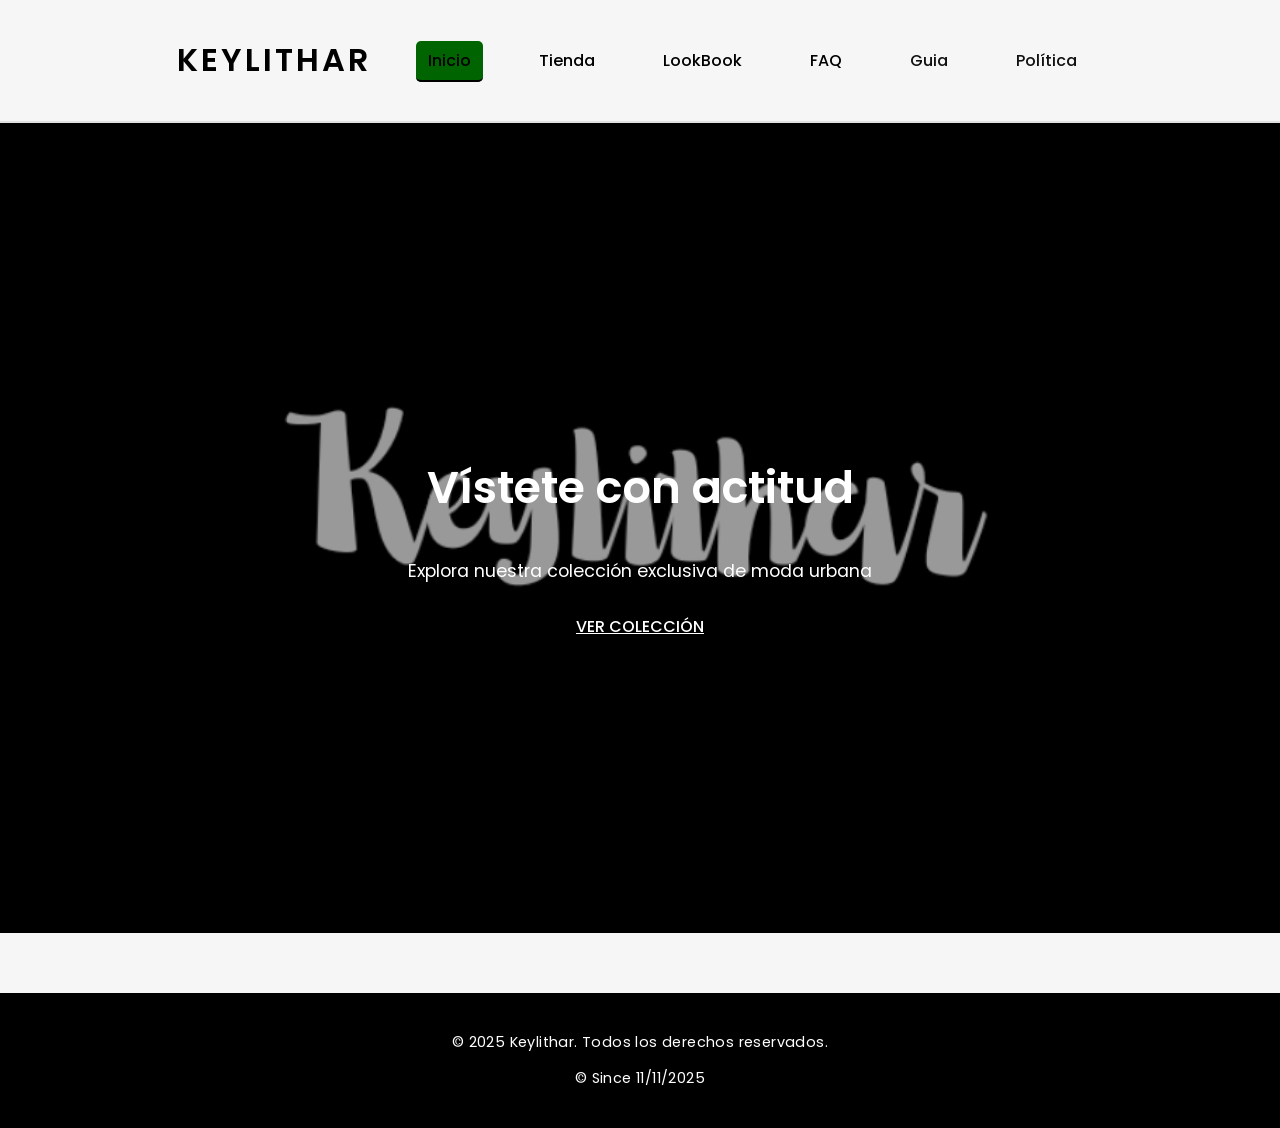
<file: index.html>
<!DOCTYPE html>
<html lang="es">
<head>
  <meta charset="UTF-8">
  <meta name="viewport" content="width=device-width, initial-scale=1.0">
  <title>Keylithar | Moda Urbana</title>
  <link rel="stylesheet" href="style.css">
</head>
<body>
  <header>
    <h1>KEYLITHAR</h1>
    <nav>
        <a href="index.html" class="active" style="color: black;">Inicio</a>
       <a href="tienda.html" style="color: black;">Tienda</a>
       <a href="lookbook.html" style="color: black;">LookBook</a>
       <a href="faq.html" style="color: black;">FAQ</a>
       <a href="guia.html">Guia</a>
    <a href="politica.html" >Política</a>
    </nav>
  </header>

  <section class="hero">
    <div class="hero-content">
      <h2>Vístete con actitud</h2>
      <p>Explora nuestra colección exclusiva de moda urbana</p>
      <a href="tienda.html" class="btn">Ver colección</a>
    </div>
  </section>

  <footer> 
                        <p>© 2025 Keylithar. Todos los derechos reservados.</p>
                         <p>© Since 11/11/2025
                         </p>
                     </footer>

  <script src="main.js"></script>
</body>
</html>
</file>
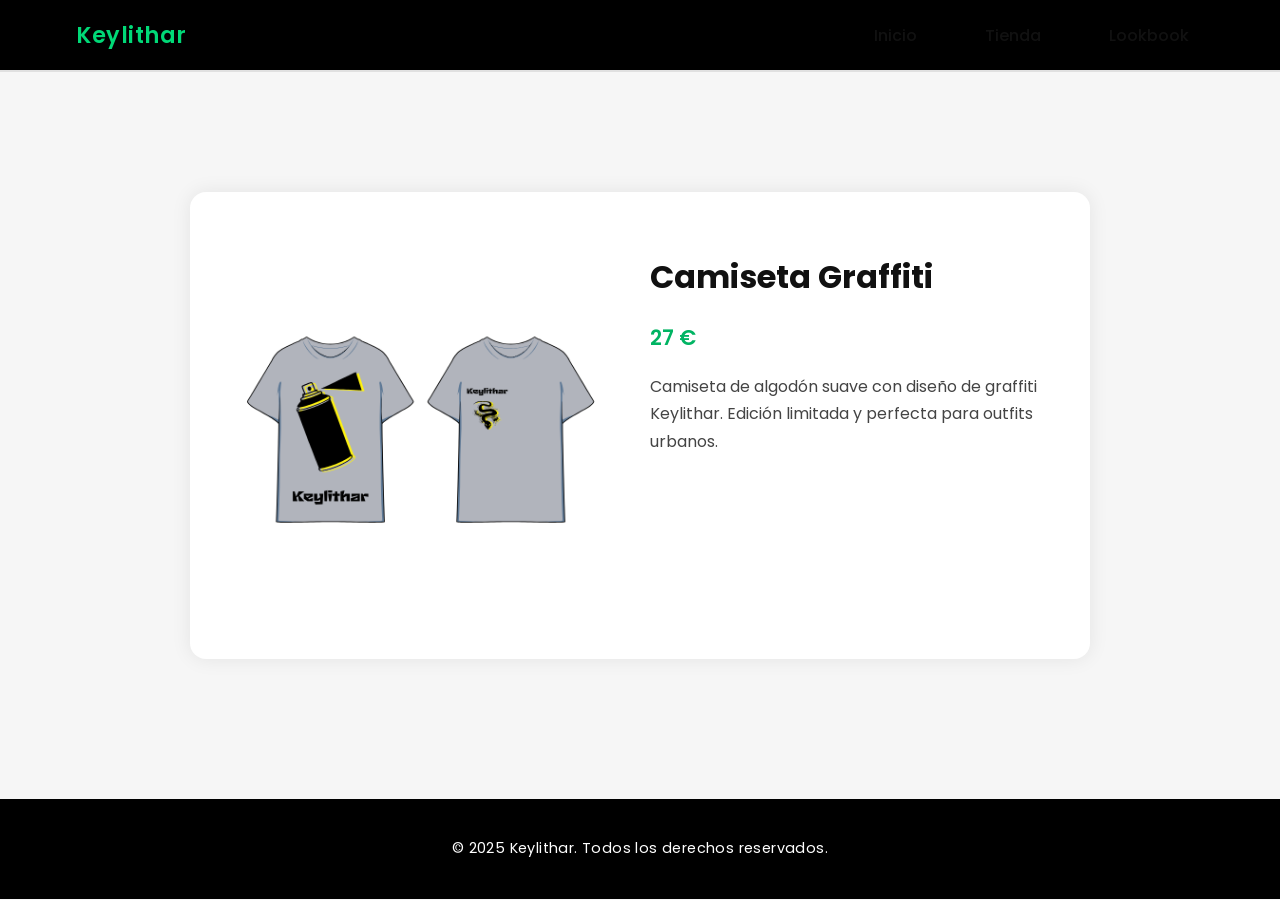
<file: camiseta-graffiti.html>
<!DOCTYPE html>
<html lang="es">
<head>
  <meta charset="UTF-8">
  <meta name="viewport" content="width=device-width, initial-scale=1.0">
  <title>Camiseta Graffiti | Keylithar</title>
  <link rel="stylesheet" href="style.css">
</head>
<body>

  <header class="navbar">
    <div class="logo"><a href="index.html">Keylithar</a></div>
    <nav>
      <a href="index.html">Inicio</a>
      <a href="tienda.html">Tienda</a>
      <a href="lookbook.html">Lookbook</a>
    </nav>
  </header>

  <main class="product-page">
    <div class="product-container">
      <div class="product-image">
        <img src="camiseta2.jpg" alt="Camiseta Graffiti">
      </div>

      <div class="product-info">
        <h1 class="product-title">Camiseta Graffiti</h1>
        <p class="product-price">27 €</p>
        <p class="product-description">
          Camiseta de algodón suave con diseño de graffiti Keylithar.  
          Edición limitada y perfecta para outfits urbanos.
        </p>
      </div>
    </div>
  </main>

  <footer>
    <p>© 2025 Keylithar. Todos los derechos reservados.</p>
  </footer>

</body>
</html>
</file>
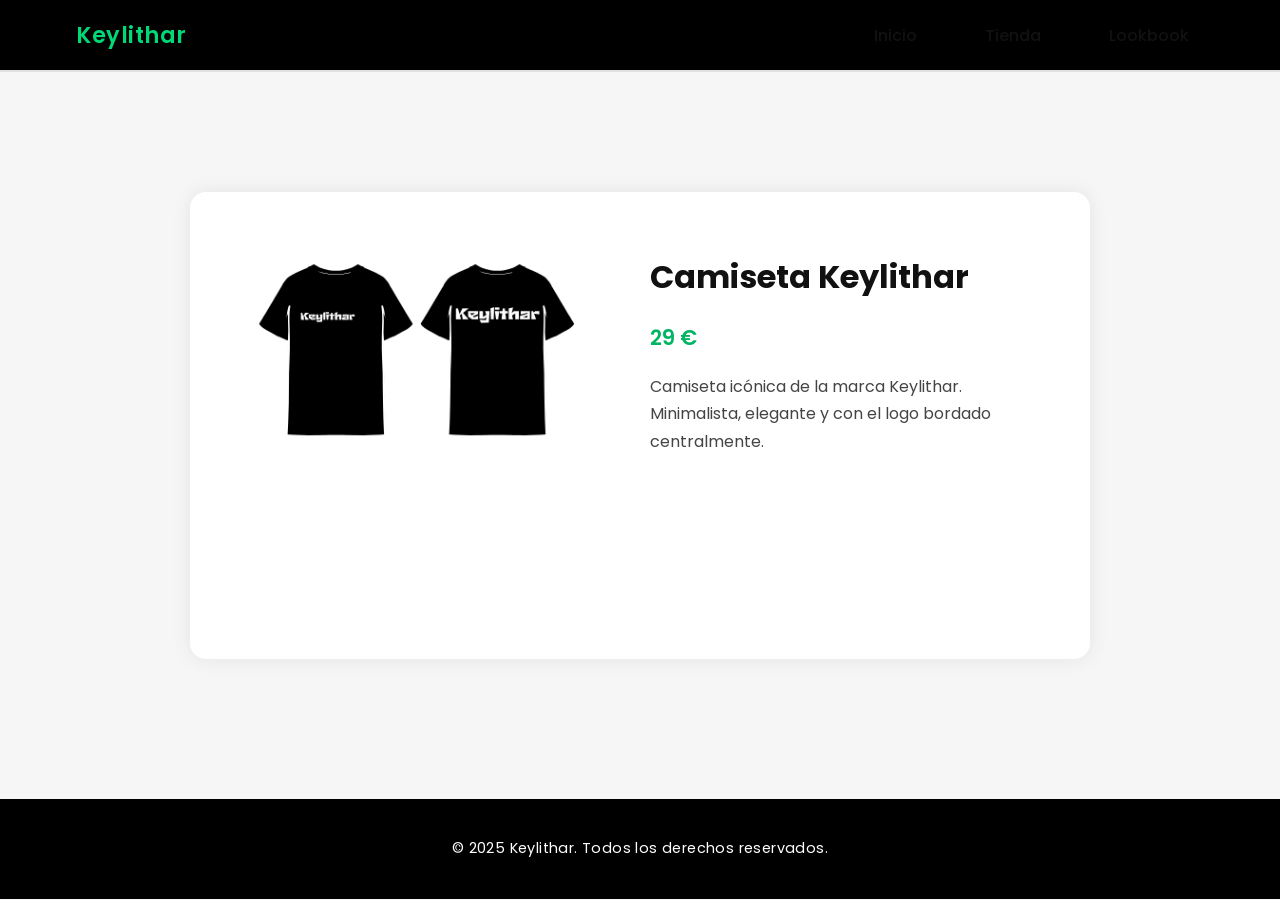
<file: camiseta-keylithar.html>
<!DOCTYPE html>
<html lang="es">
<head>
  <meta charset="UTF-8">
  <meta name="viewport" content="width=device-width, initial-scale=1.0">
  <title>Camiseta Keylithar | Keylithar</title>
  <link rel="stylesheet" href="style.css">
</head>
<body>

  <header class="navbar">
    <div class="logo"><a href="index.html">Keylithar</a></div>
    <nav>
      <a href="index.html">Inicio</a>
      <a href="tienda.html">Tienda</a>
      <a href="lookbook.html">Lookbook</a>
    </nav>
  </header>

  <main class="product-page">
    <div class="product-container">
      <div class="product-image">
        <img src="camiseta1.jpg" alt="Camiseta Keylithar">
      </div>

      <div class="product-info">
        <h1 class="product-title">Camiseta Keylithar</h1>
        <p class="product-price">29 €</p>
        <p class="product-description">
          Camiseta icónica de la marca Keylithar.  
          Minimalista, elegante y con el logo bordado centralmente.
        </p>
      </div>
    </div>
  </main>

  <footer>
    <p>© 2025 Keylithar. Todos los derechos reservados.</p>
  </footer>

</body>
</html>
</file>
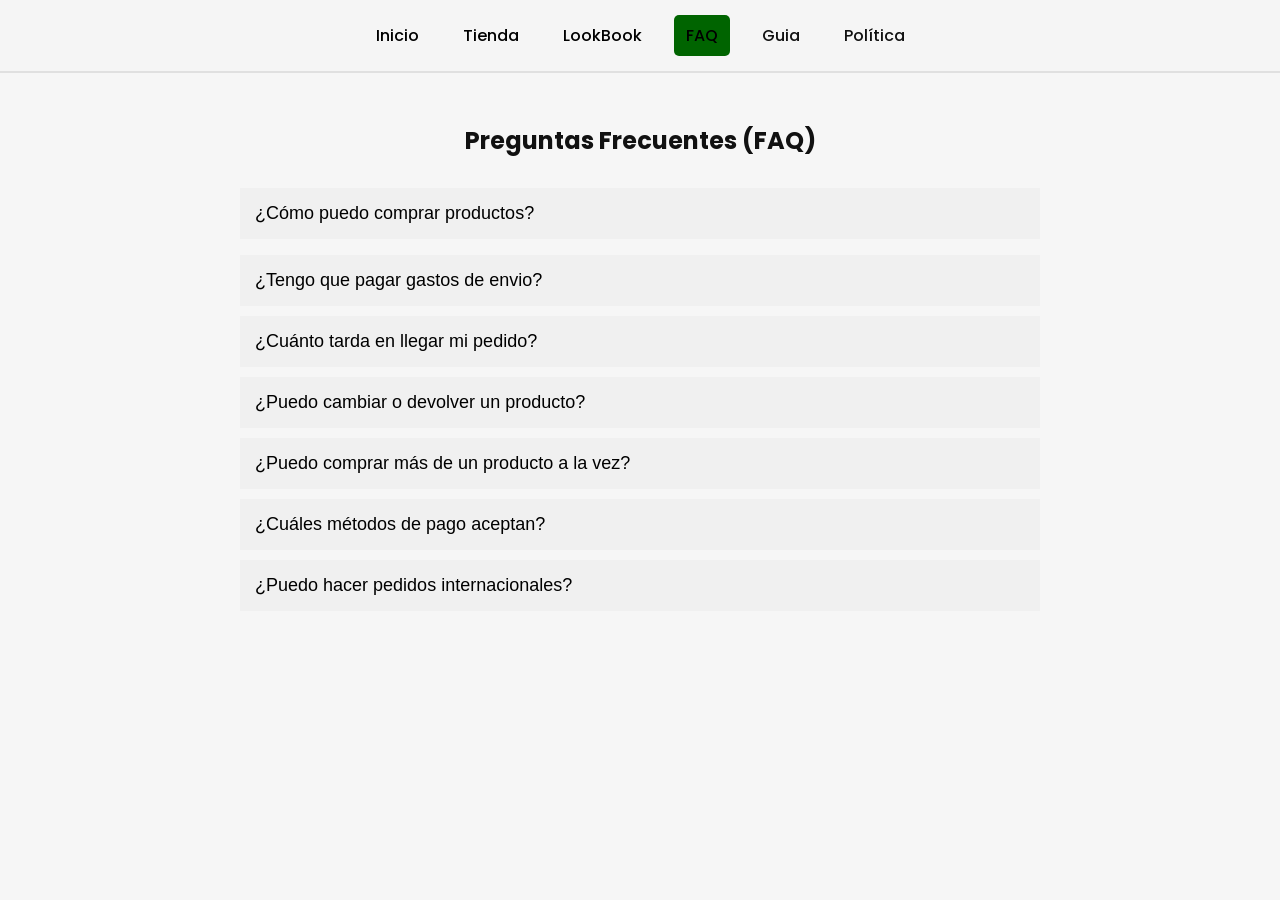
<file: faq.html>
<!DOCTYPE html>
<html lang="es">
<head>
  <meta charset="UTF-8">
  <meta name="viewport" content="width=device-width, initial-scale=1.0">
  <title>FAQ - Tienda</title>
  <link rel="stylesheet" href="style.css">
</head>
<body>
  <header>
   <a href="index.html" style="color: black;">Inicio</a>
    <a href="tienda.html"  style="color: black;">Tienda</a>
    <a href="lookbook.html" style="color: black;">LookBook</a>
    <a href="faq.html" class="active" style="color: black;">FAQ</a>
    <a href="guia.html">Guia</a>
    <a href="politica.html" >Política</a>
  </header>

  <main>
    <section id="faq">
      <h2>Preguntas Frecuentes (FAQ)</h2>

      <div class="faq-item">
        <button class="faq-question">¿Cómo puedo comprar productos?</button>
        <div class="faq-answer">
          <p>Por el momento, las compras se realizan enviando un correo a <a href="mailto:contacto.keylithar@gmail.com">contacto.keylithar@gmail.com</a>. Indica el producto que deseas y tus datos de contacto. Te responderemos con los detalles para completar tu compra.</p>
          <p>SI O SI por donde sea que se haga la transferencia el asunto debe ser: “Gracias”

“Transfer”

“Pago”

“Regalo”</p>
        </div>
        <p></p>
         <div class="faq-item">
        <button class="faq-question">¿Tengo que pagar gastos de envio?</button>
        <div class="faq-answer">
          <p>Por el momento Si. El cliente debera pagar gastos de envio con un maximo de 12 € depende de la empresa seleccionada y el tamaño del paquete
          </p>
        </div>
      </div>

      <div class="faq-item">
        <button class="faq-question">¿Cuánto tarda en llegar mi pedido?</button>
        <div class="faq-answer">
          <p>El tiempo de entrega depende del producto y del método de envío que acordemos. Normalmente recibirás tu pedido en unos días hábiles.</p>
        </div>
      </div>

      <div class="faq-item">
        <button class="faq-question">¿Puedo cambiar o devolver un producto?</button>
        <div class="faq-answer">
          <p>Sí, siempre que el producto esté en buen estado y dentro del plazo que acordemos. Envíanos un correo y te indicaremos cómo hacerlo.</p>
        </div>
      </div>

      <div class="faq-item">
        <button class="faq-question">¿Puedo comprar más de un producto a la vez?</button>
        <div class="faq-answer">
          <p>¡Claro! Solo indícanos todos los productos que quieres en tu correo y te enviaremos un resumen con el total a pagar y las instrucciones.</p>
        </div>
      </div>

      <div class="faq-item">
        <button class="faq-question">¿Cuáles métodos de pago aceptan?</button>
        <div class="faq-answer">
          <p>Por correo acordaremos el método de pago. Normalmente aceptamos transferencia bancaria, PayPal y Bizum.</p>
        </div>
      </div>

      <div class="faq-item">
        <button class="faq-question">¿Puedo hacer pedidos internacionales?</button>
        <div class="faq-answer">
          <p>Por el momento, solo enviamos dentro de España. Próximamente estudiaremos envíos internacionales.</p>
        </div>
      </div>
    </section>
  </main>

  <script src="main.js"></script>
</body>
</html>
</file>
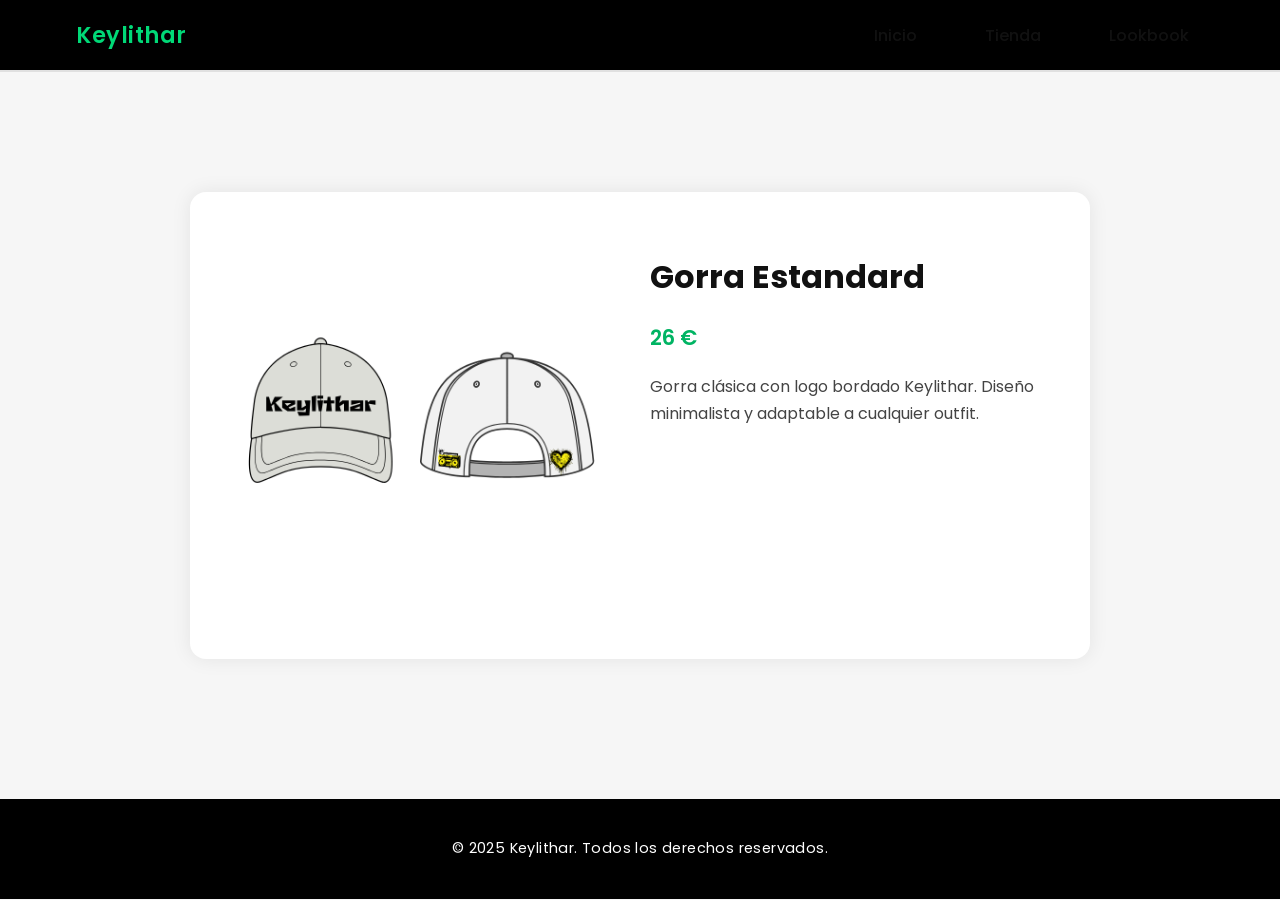
<file: gorra-estandard.html>
<!DOCTYPE html>
<html lang="es">
<head>
  <meta charset="UTF-8">
  <meta name="viewport" content="width=device-width, initial-scale=1.0">
  <title>Gorra Estandard | Keylithar</title>
  <link rel="stylesheet" href="style.css">
</head>
<body>

  <header class="navbar">
    <div class="logo"><a href="index.html">Keylithar</a></div>
    <nav>
      <a href="index.html">Inicio</a>
      <a href="tienda.html">Tienda</a>
      <a href="lookbook.html">Lookbook</a>
    </nav>
  </header>

  <main class="product-page">
    <div class="product-container">
      <div class="product-image">
         <img src="gorra1.jpg" alt="Gorra Estandard">
      </div>

      <div class="product-info">
        <h1 class="product-title">Gorra Estandard</h1>
        <p class="product-price">26 €</p>
        <p class="product-description">
          Gorra clásica con logo bordado Keylithar.  
          Diseño minimalista y adaptable a cualquier outfit.
        </p>
      </div>
    </div>
  </main>

  <footer>
    <p>© 2025 Keylithar. Todos los derechos reservados.</p>
  </footer>

</body>
</html>
</file>
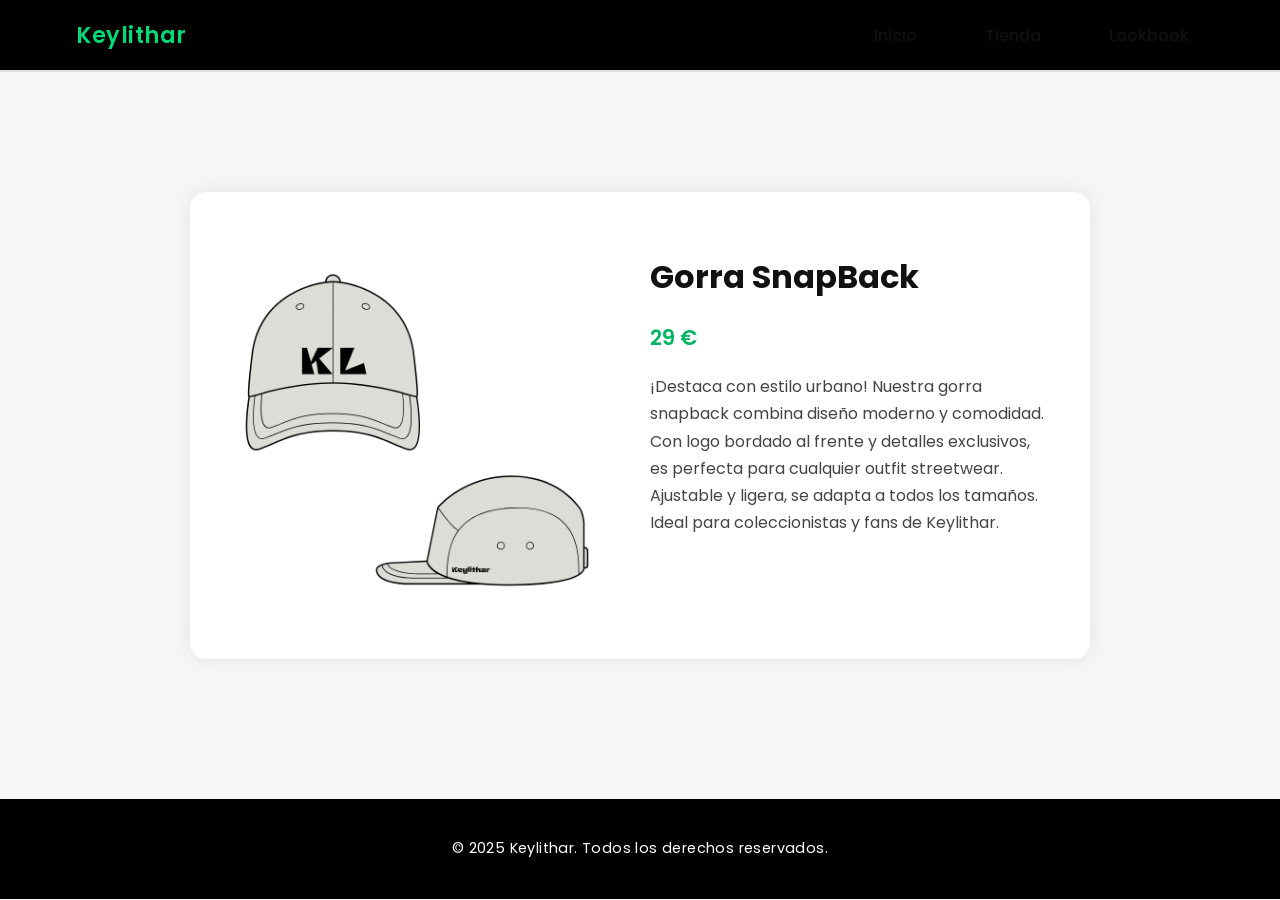
<file: gorra-snapback.html>
<!DOCTYPE html>
<html lang="es">
<head>
  <meta charset="UTF-8">
  <meta name="viewport" content="width=device-width, initial-scale=1.0">
  <title>Gorra Estandard | Keylithar</title>
  <link rel="stylesheet" href="style.css">
</head>
<body>

  <header class="navbar">
    <div class="logo"><a href="index.html">Keylithar</a></div>
    <nav>
      <a href="index.html">Inicio</a>
      <a href="tienda.html">Tienda</a>
      <a href="lookbook.html">Lookbook</a>
    </nav>
  </header>

  <main class="product-page">
    <div class="product-container">
      <div class="product-image">
         <img src="Gorra SnapBack.png" alt="Gorra SnapBack">
      </div>

      <div class="product-info">
        <h1 class="product-title">Gorra SnapBack</h1>
        <p class="product-price">29 €</p>
        <p class="product-description">
          ¡Destaca con estilo urbano! Nuestra gorra snapback combina diseño moderno y comodidad. Con logo bordado al frente y detalles exclusivos, es perfecta para cualquier outfit streetwear. Ajustable y ligera, se adapta a todos los tamaños. Ideal para coleccionistas y fans de Keylithar.
        </p>
      </div>
    </div>
  </main>

  <footer>
    <p>© 2025 Keylithar. Todos los derechos reservados.</p>
  </footer>

</body>
</html>
</file>
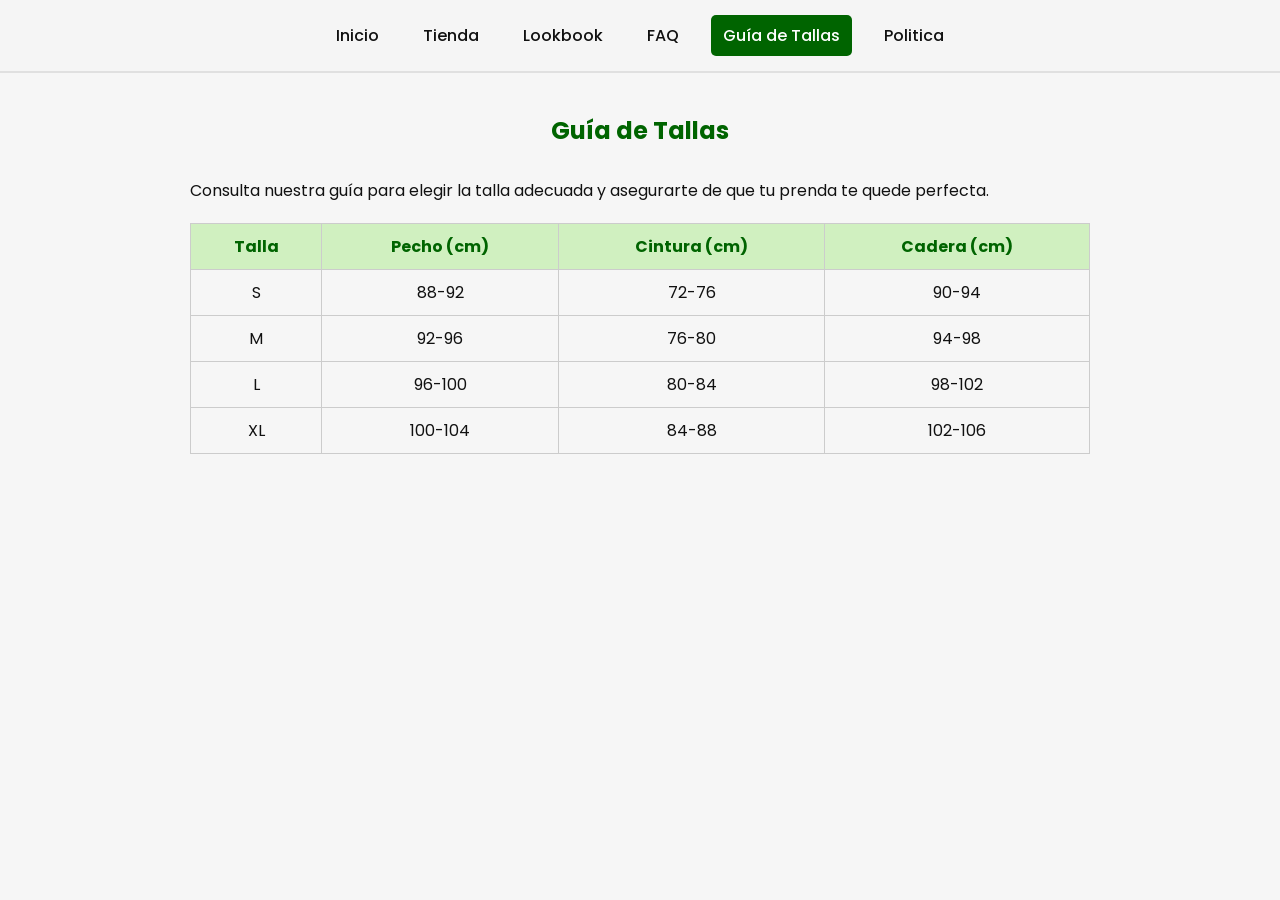
<file: guia.html>
<!DOCTYPE html>
<html lang="es">
<head>
  <meta charset="UTF-8">
  <meta name="viewport" content="width=device-width, initial-scale=1.0">
  <title>Guía de Tallas - Tienda</title>
  <link rel="stylesheet" href="style.css">
</head>
<body>
  <header>
    <a href="index.html">Inicio</a>
    <a href="tienda.html">Tienda</a>
    <a href="lookbook.html">Lookbook</a>
    <a href="faq.html">FAQ</a>
    <a href="guia.html" class="active">Guía de Tallas</a>
    <a href="politica.html">Politica</a>
  </header>

  <main>
    <section id="guia-tallas">
      <h2>Guía de Tallas</h2>
      <p>Consulta nuestra guía para elegir la talla adecuada y asegurarte de que tu prenda te quede perfecta.</p>

      <table>
        <thead>
          <tr>
            <th>Talla</th>
            <th>Pecho (cm)</th>
            <th>Cintura (cm)</th>
            <th>Cadera (cm)</th>
          </tr>
        </thead>
        <tbody>
          <tr>
            <td>S</td>
            <td>88-92</td>
            <td>72-76</td>
            <td>90-94</td>
          </tr>
          <tr>
            <td>M</td>
            <td>92-96</td>
            <td>76-80</td>
            <td>94-98</td>
          </tr>
          <tr>
            <td>L</td>
            <td>96-100</td>
            <td>80-84</td>
            <td>98-102</td>
          </tr>
          <tr>
            <td>XL</td>
            <td>100-104</td>
            <td>84-88</td>
            <td>102-106</td>
          </tr>
        </tbody>
      </table>
    </section>
  </main>
</body>
</html>
</file>
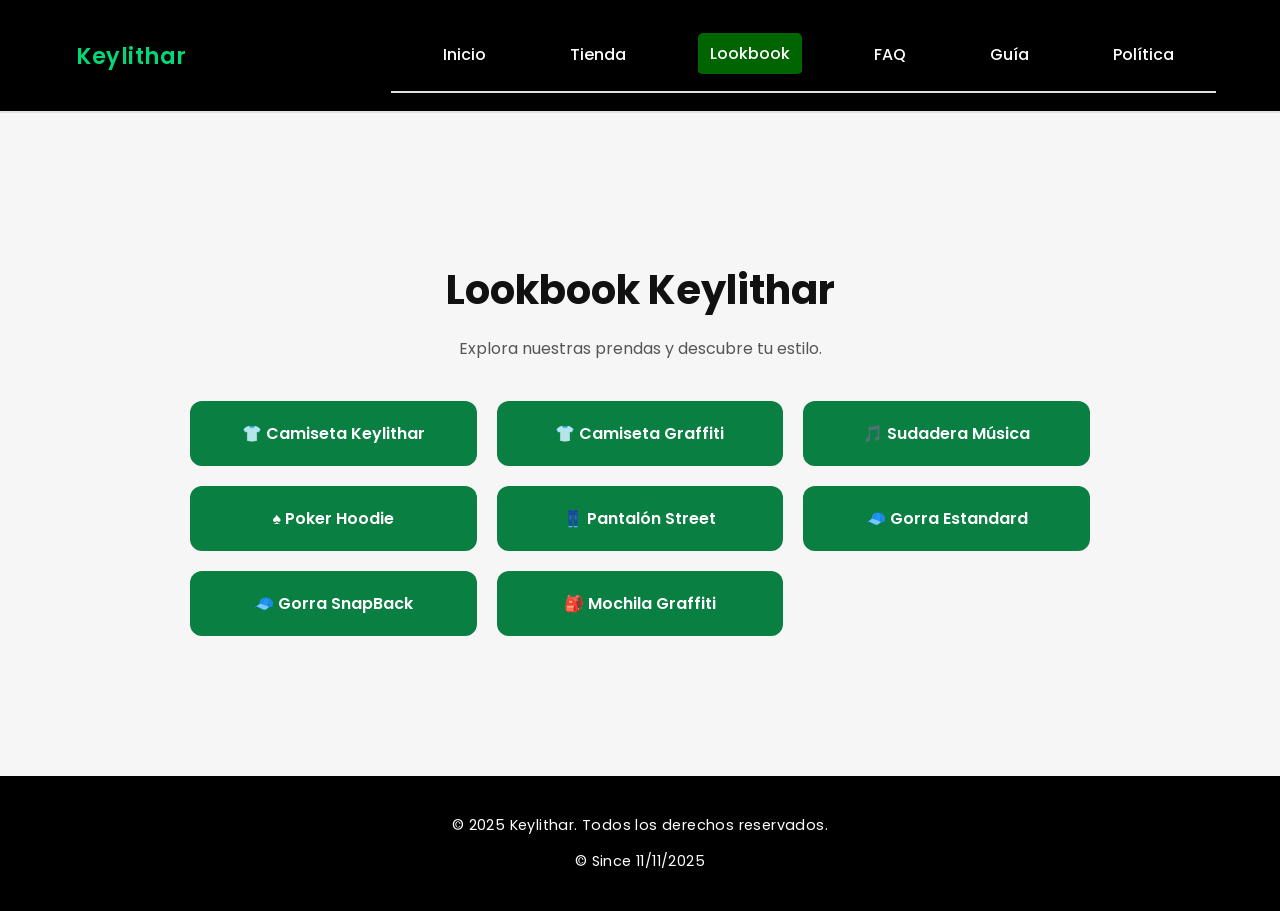
<file: lookbook.html>
<!DOCTYPE html>
<html lang="es">
<head>
  <meta charset="UTF-8">
  <meta name="viewport" content="width=device-width, initial-scale=1.0">
  <title>Lookbook | Keylithar</title>
  <link rel="stylesheet" href="style.css">
</head>
<body>

  <header class="navbar">
    <div class="logo"><a href="index.html">Keylithar</a></div>
    <nav>
    <header style="background-color: #000000;"> 
  <a href="index.html" style="color: white;">Inicio</a>
  <a href="tienda.html" style="color: white;">Tienda</a>
  <a href="lookbook.html" class="active" style="color: white;">Lookbook</a>
  <a href="faq.html" style="color: white;">FAQ</a>
  <a href="guia.html" style="color: white;">Guía</a>
  <a href="politica.html" style="color: white;">Política</a>
</header>



    </nav>
  </header>

  <main class="lookbook">
    <h1>Lookbook Keylithar</h1>
    <p>Explora nuestras prendas y descubre tu estilo.</p>

    <div class="lookbook-grid">
      <a href="camiseta-keylithar.html" class="look-item">👕 Camiseta Keylithar</a>
      <a href="camiseta-graffiti.html" class="look-item">👕 Camiseta Graffiti</a>
      <a href="sudadera-musica.html" class="look-item">🎵 Sudadera Música</a>
      <a href="sudadera-poker.html" class="look-item">♠️ Poker Hoodie</a>
      <a href="pantalon-street.html" class="look-item">👖 Pantalón Street</a>
      <a href="gorra-estandard.html" class="look-item">🧢 Gorra Estandard</a>
      <a href="gorra-snapback.html" class="look-item">🧢 Gorra SnapBack</a>
      <a href="mochila-graffiti.html" class="look-item">🎒 Mochila Graffiti</a>
    </div>
  </main>

  <footer>
    <p>© 2025 Keylithar. Todos los derechos reservados.</p>
    <p>© Since 11/11/2025</p>
  </footer>

</body>
</html>
</file>
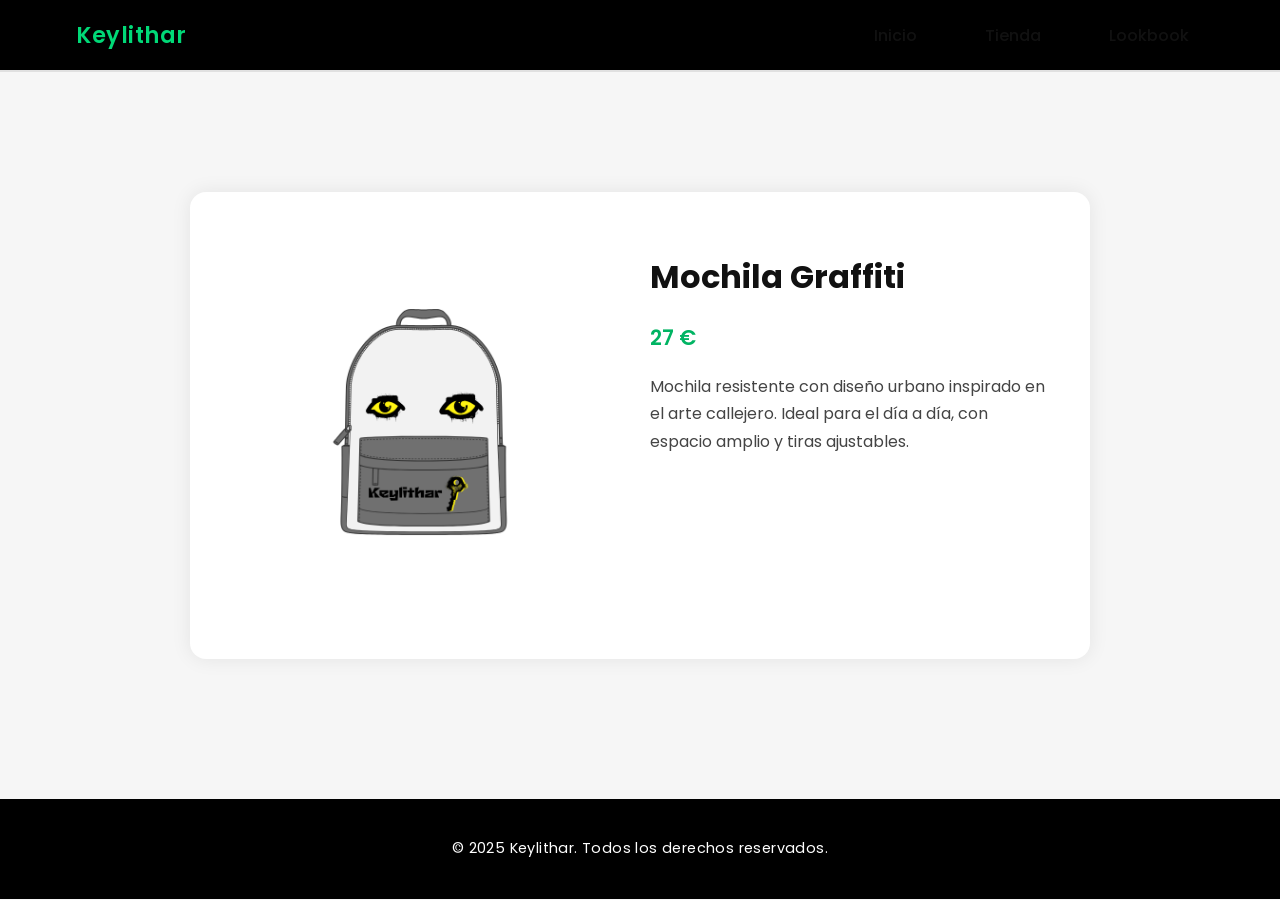
<file: mochila-graffiti.html>
<!DOCTYPE html>
<html lang="es">
<head>
  <meta charset="UTF-8">
  <meta name="viewport" content="width=device-width, initial-scale=1.0">
  <title>Mochila Graffiti | Keylithar</title>
  <link rel="stylesheet" href="style.css">
</head>
<body>

  <header class="navbar">
    <div class="logo"><a href="index.html">Keylithar</a></div>
    <nav>
      <a href="index.html">Inicio</a>
      <a href="tienda.html">Tienda</a>
      <a href="lookbook.html">Lookbook</a>
    </nav>
  </header>

  <main class="product-page">
    <div class="product-container">
      <div class="product-image">
        <img src="mochila1.jpg" alt="Mochila Graffiti">
      </div>

      <div class="product-info">
        <h1 class="product-title">Mochila Graffiti</h1>
        <p class="product-price">27 €</p>
        <p class="product-description">
          Mochila resistente con diseño urbano inspirado en el arte callejero.  
          Ideal para el día a día, con espacio amplio y tiras ajustables.
        </p>
      </div>
    </div>
  </main>

  <footer>
    <p>© 2025 Keylithar. Todos los derechos reservados.</p>
  </footer>

</body>
</html>
</file>
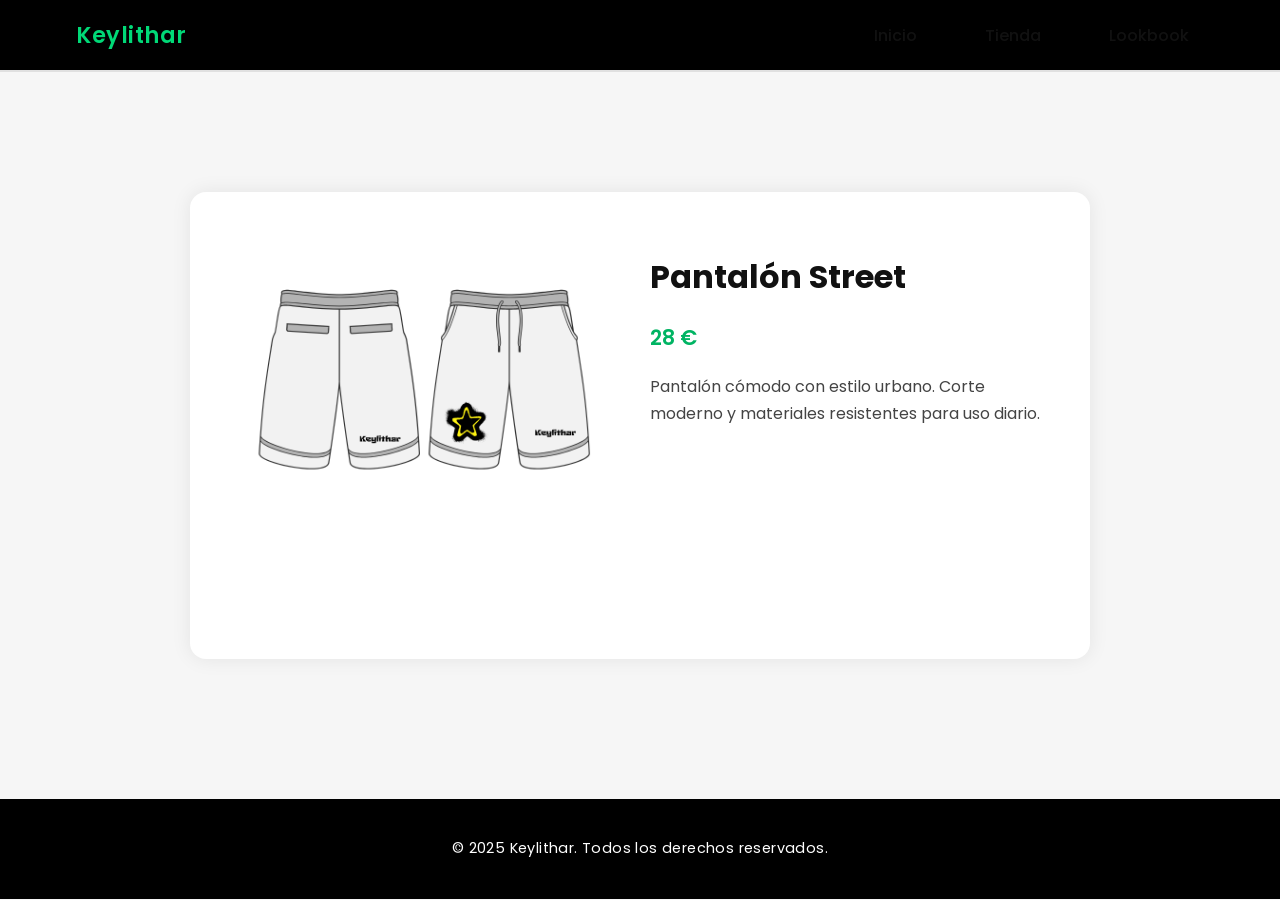
<file: pantalon-street.html>
<!DOCTYPE html>
<html lang="es">
<head>
  <meta charset="UTF-8">
  <meta name="viewport" content="width=device-width, initial-scale=1.0">
  <title>Pantalón Street | Keylithar</title>
  <link rel="stylesheet" href="style.css">
</head>
<body>

  <header class="navbar">
    <div class="logo"><a href="index.html">Keylithar</a></div>
    <nav>
      <a href="index.html">Inicio</a>
      <a href="tienda.html">Tienda</a>
      <a href="lookbook.html">Lookbook</a>
    </nav>
  </header>

  <main class="product-page">
    <div class="product-container">
      <div class="product-image">
       <img src="pantalon1.jpg" alt="Pantalom Street">
      </div>

      <div class="product-info">
        <h1 class="product-title">Pantalón Street</h1>
        <p class="product-price">28 € </p>
        <p class="product-description">
          Pantalón cómodo con estilo urbano.  
          Corte moderno y materiales resistentes para uso diario.
        </p>
      </div>
    </div>
  </main>

  <footer>
    <p>© 2025 Keylithar. Todos los derechos reservados.</p>
  </footer>

</body>
</html>
</file>
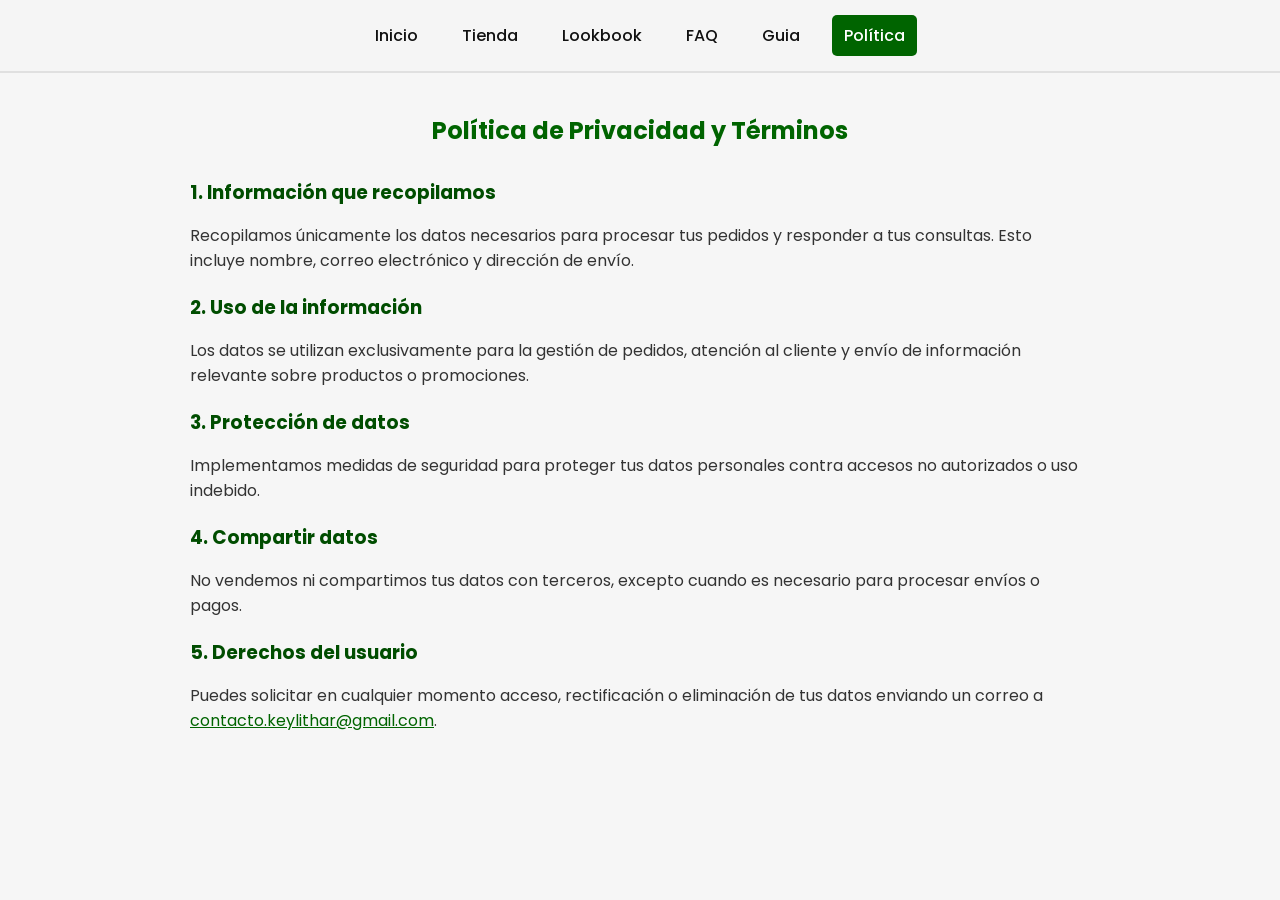
<file: politica.html>
<!DOCTYPE html>
<html lang="es">
<head>
  <meta charset="UTF-8">
  <meta name="viewport" content="width=device-width, initial-scale=1.0">
  <title>Política de Privacidad - Tienda</title>
  <link rel="stylesheet" href="style.css">
</head>
<body>
  <header>
    <a href="index.html">Inicio</a>
    <a href="tienda.html">Tienda</a>
    <a href="lookbook.html">Lookbook</a>
    <a href="faq.html">FAQ</a>
    <a href="guia.html">Guia</a>
    <a href="politica.html" class="active">Política</a>
  </header>

  <main>
    <section id="politica">
      <h2>Política de Privacidad y Términos</h2>
      
      <h3>1. Información que recopilamos</h3>
      <p>Recopilamos únicamente los datos necesarios para procesar tus pedidos y responder a tus consultas. Esto incluye nombre, correo electrónico y dirección de envío.</p>

      <h3>2. Uso de la información</h3>
      <p>Los datos se utilizan exclusivamente para la gestión de pedidos, atención al cliente y envío de información relevante sobre productos o promociones.</p>

      <h3>3. Protección de datos</h3>
      <p>Implementamos medidas de seguridad para proteger tus datos personales contra accesos no autorizados o uso indebido.</p>

      <h3>4. Compartir datos</h3>
      <p>No vendemos ni compartimos tus datos con terceros, excepto cuando es necesario para procesar envíos o pagos.</p>

      <h3>5. Derechos del usuario</h3>
      <p>Puedes solicitar en cualquier momento acceso, rectificación o eliminación de tus datos enviando un correo a <a href="mailto:contacto.keylithar@gmail.com">contacto.keylithar@gmail.com</a>.</p>
    </section>
  </main>
</body>
</html>
</file>
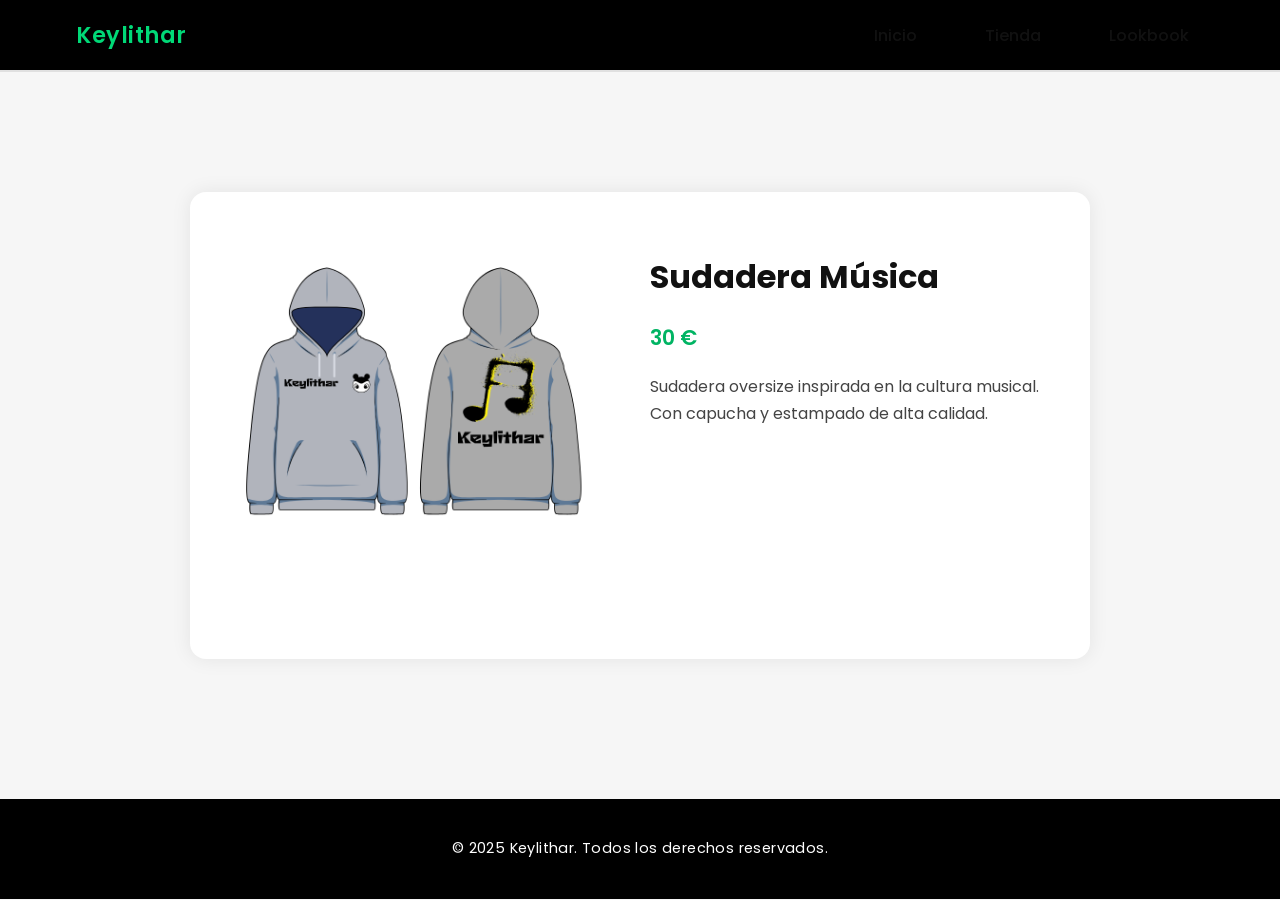
<file: sudadera-musica.html>
<!DOCTYPE html>
<html lang="es">
<head>
  <meta charset="UTF-8">
  <meta name="viewport" content="width=device-width, initial-scale=1.0">
  <title>Sudadera Música | Keylithar</title>
  <link rel="stylesheet" href="style.css">
</head>
<body>

  <header class="navbar">
    <div class="logo"><a href="index.html">Keylithar</a></div>
    <nav>
      <a href="index.html">Inicio</a>
      <a href="tienda.html">Tienda</a>
      <a href="lookbook.html">Lookbook</a>
    </nav>
  </header>

  <main class="product-page">
    <div class="product-container">
      <div class="product-image">
         <img src="sudadera1.jpg" alt="Sudadera Musica">
     </div>

      <div class="product-info">
        <h1 class="product-title">Sudadera Música</h1>
        <p class="product-price">30 €</p>
        <p class="product-description">
          Sudadera oversize inspirada en la cultura musical.  
          Con capucha y estampado de alta calidad.
        </p>
      </div>
    </div>
  </main>

  <footer>
    <p>© 2025 Keylithar. Todos los derechos reservados.</p>
  </footer>

</body>
</html>
</file>
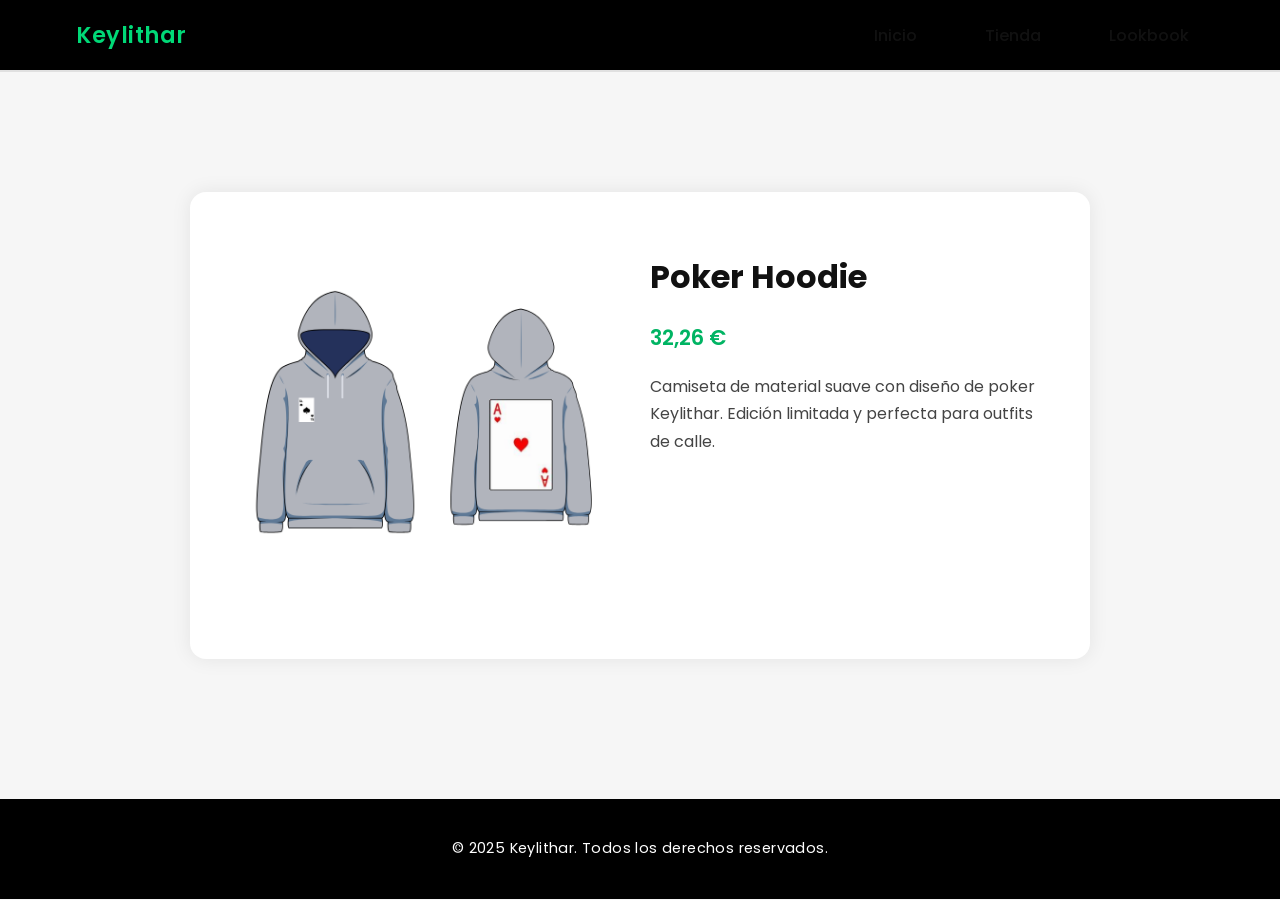
<file: sudadera-poker.html>
<!DOCTYPE html>
<html lang="es">
<head>
  <meta charset="UTF-8">
  <meta name="viewport" content="width=device-width, initial-scale=1.0">
  <title>Poker Hoodie | Keylithar</title>
  <link rel="stylesheet" href="style.css">
</head>
<body>

  <header class="navbar">
    <div class="logo"><a href="index.html">Keylithar</a></div>
    <nav>
      <a href="index.html">Inicio</a>
      <a href="tienda.html">Tienda</a>
      <a href="lookbook.html">Lookbook</a>
    </nav>
  </header>

  <main class="product-page">
    <div class="product-container">
      <div class="product-image">
        <img src="sudaderapoker.png" alt="Poker Hoodie">
      </div>

      <div class="product-info">
        <h1 class="product-title">Poker Hoodie</h1>
        <p class="product-price">32,26 €</p>
        <p class="product-description">
          Camiseta de material suave con diseño de poker Keylithar.  
          Edición limitada y perfecta para outfits de calle.
        </p>
      </div>
    </div>
  </main>

  <footer>
    <p>© 2025 Keylithar. Todos los derechos reservados.</p>
  </footer>

</body>
        </html>
</file>
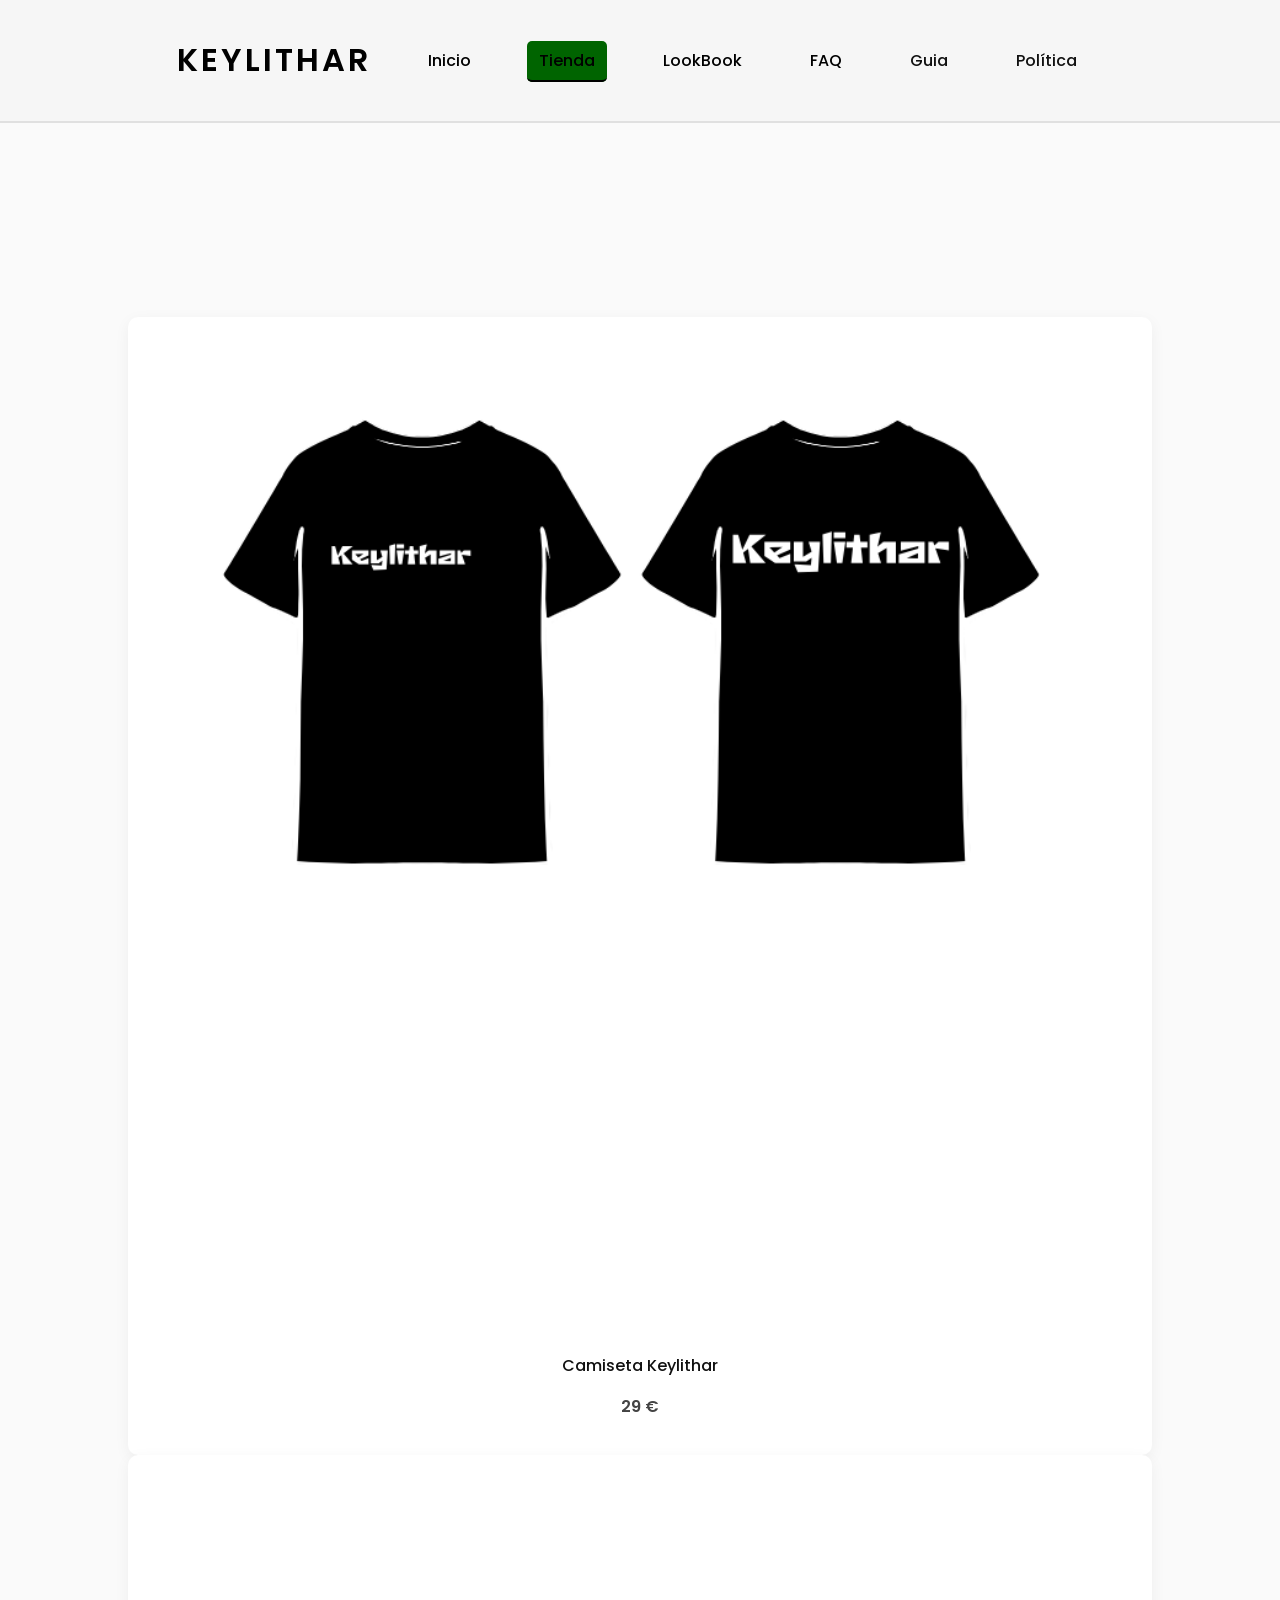
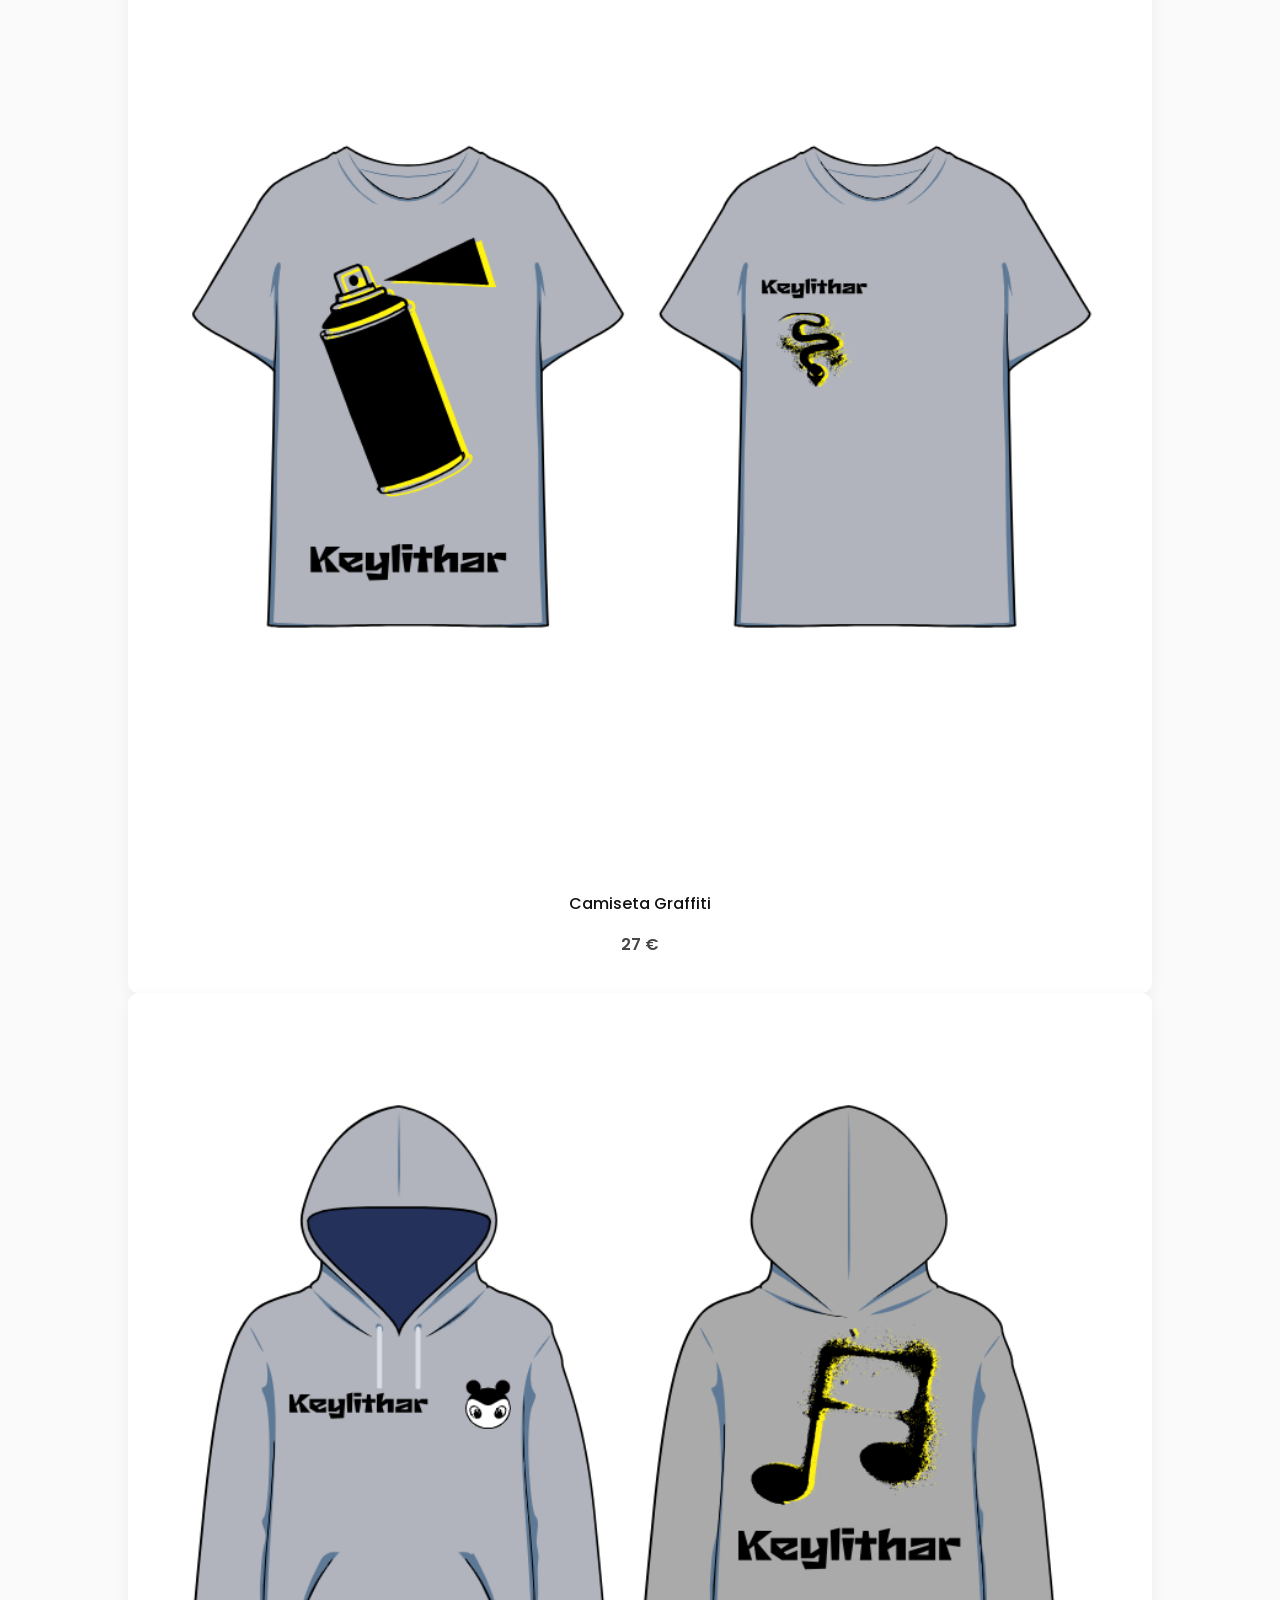
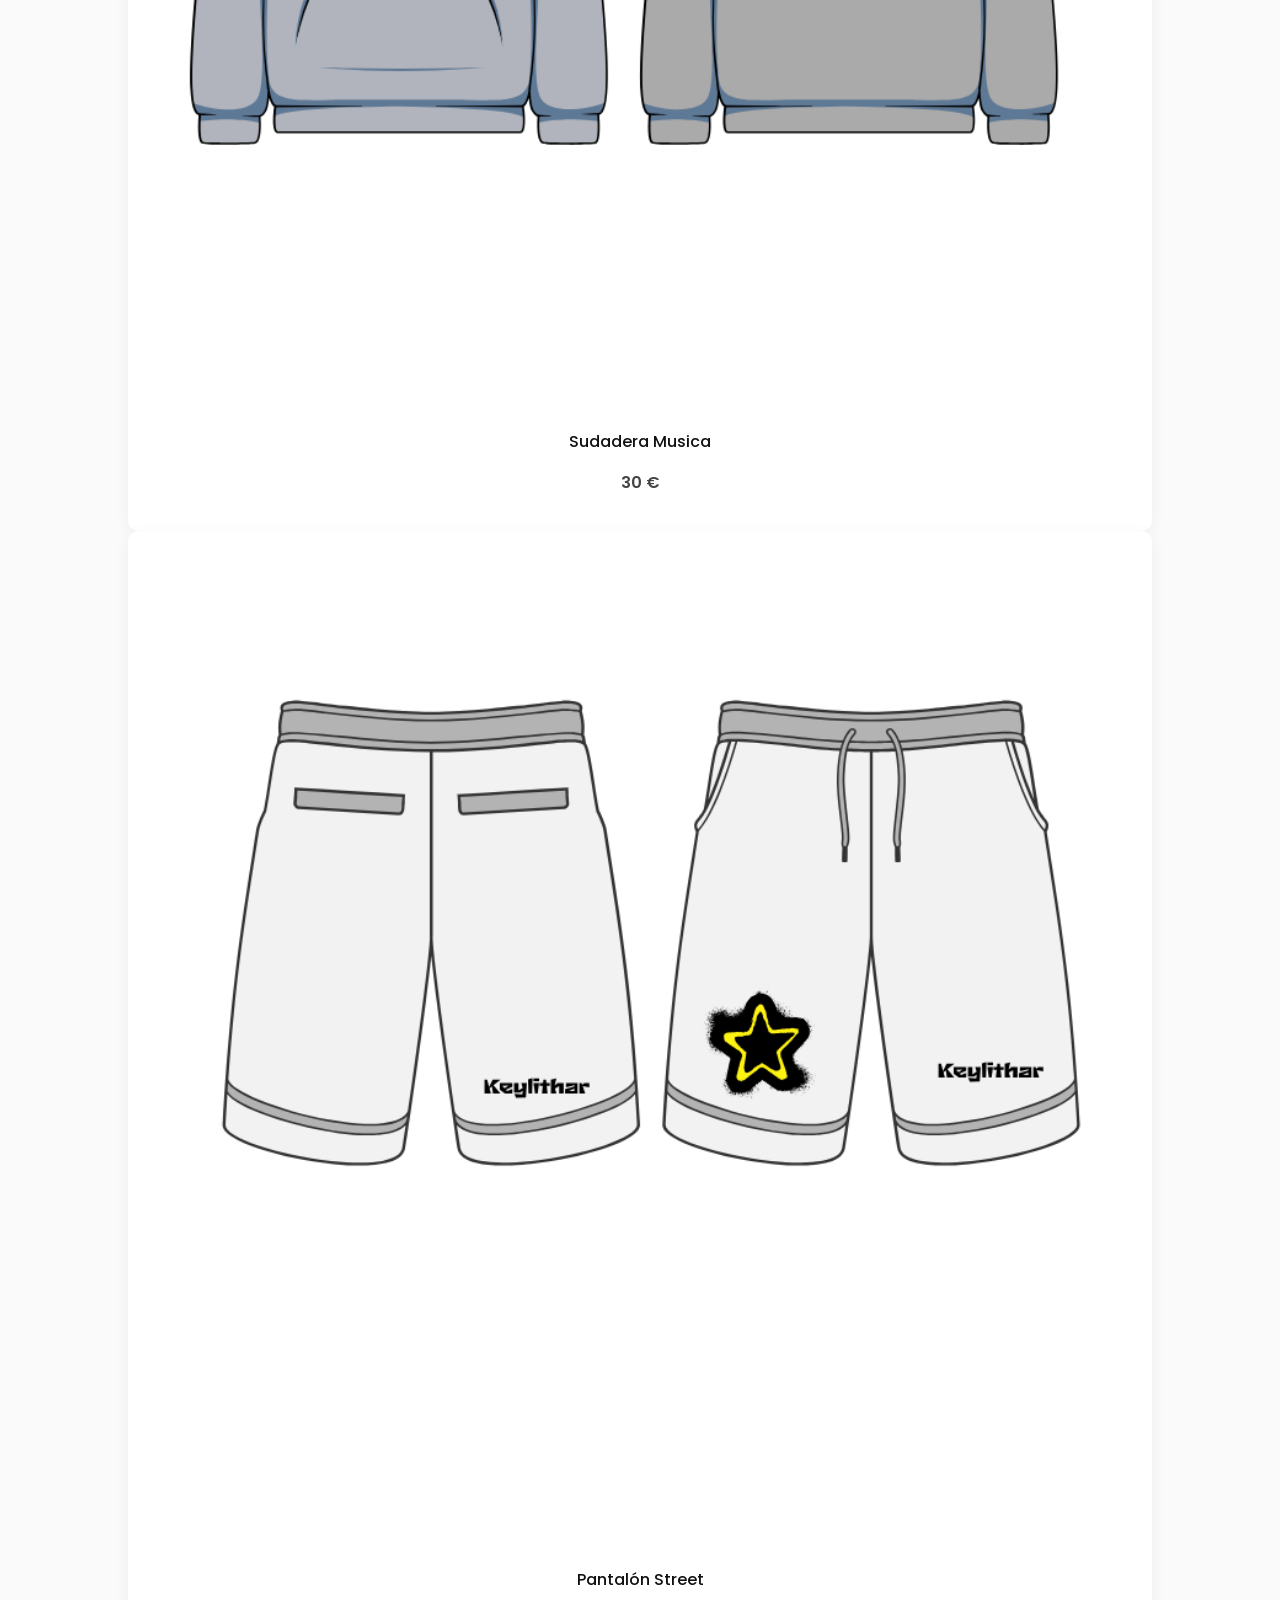
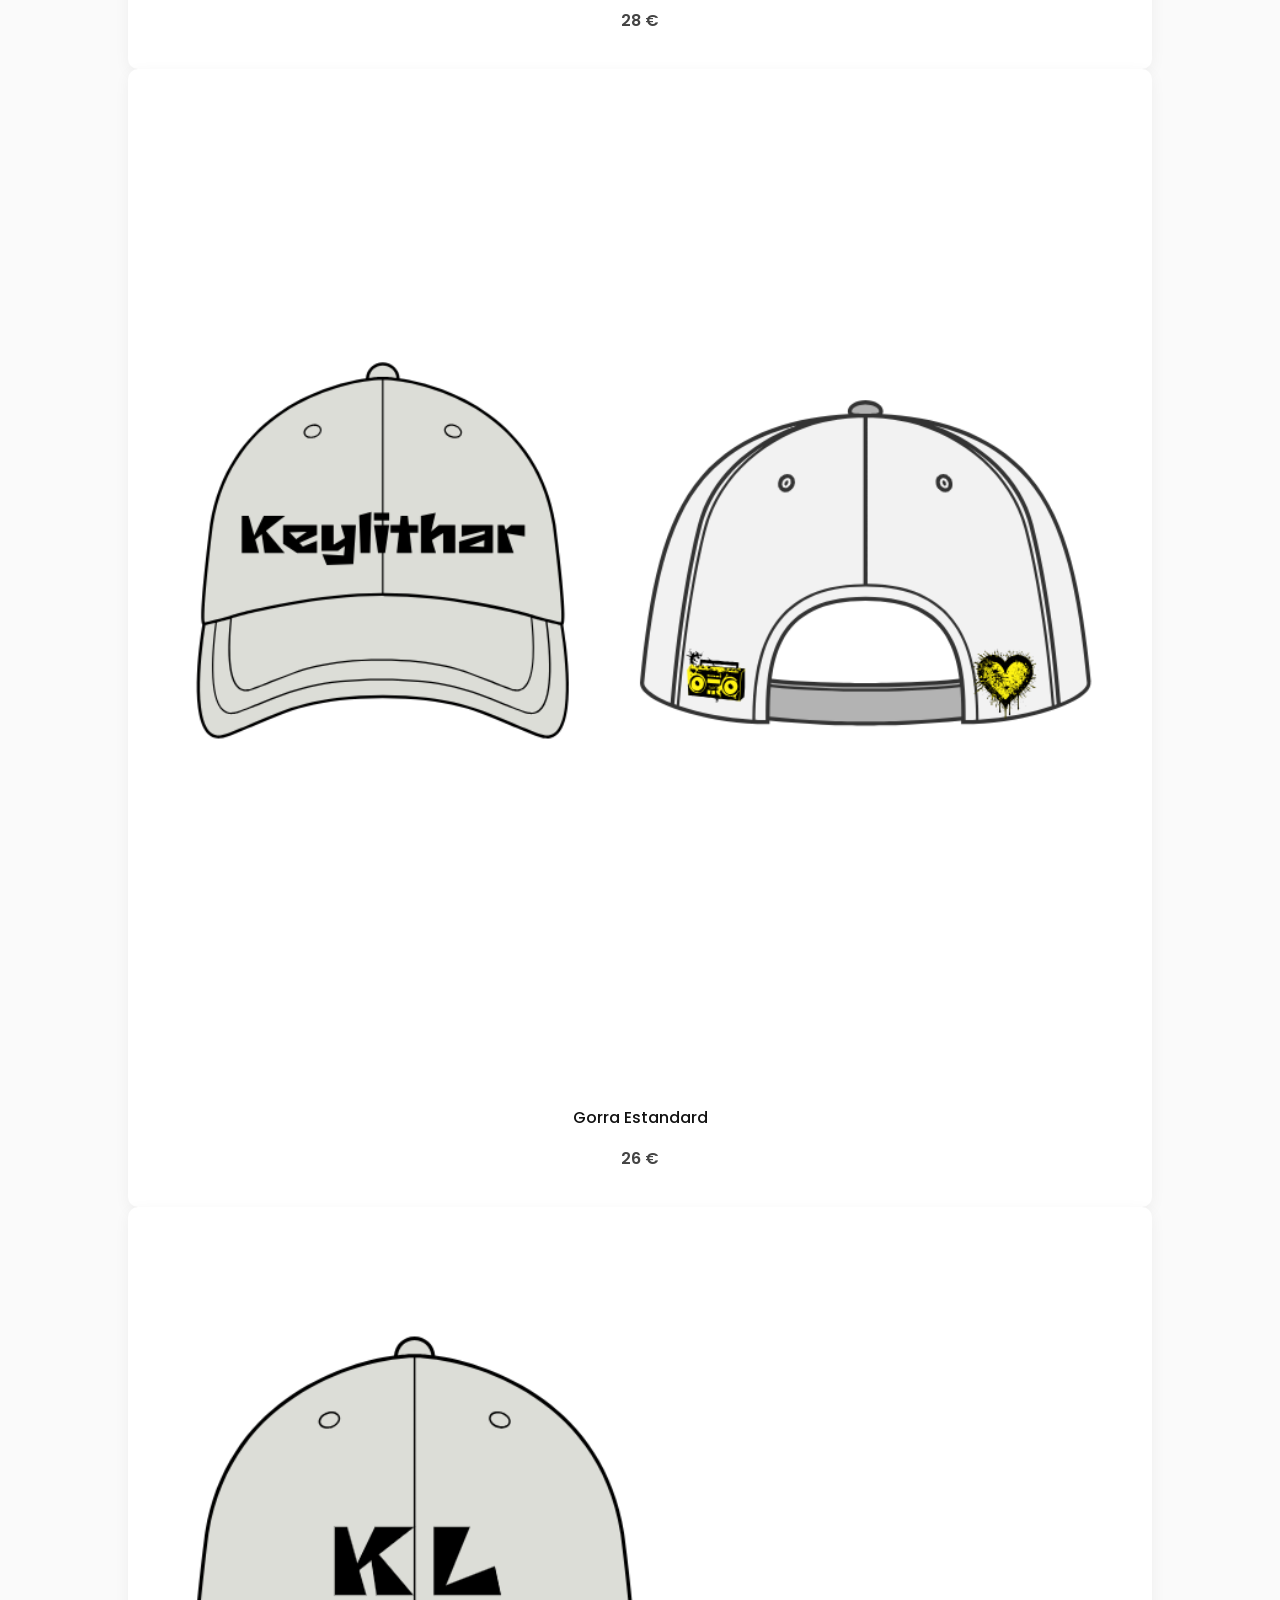
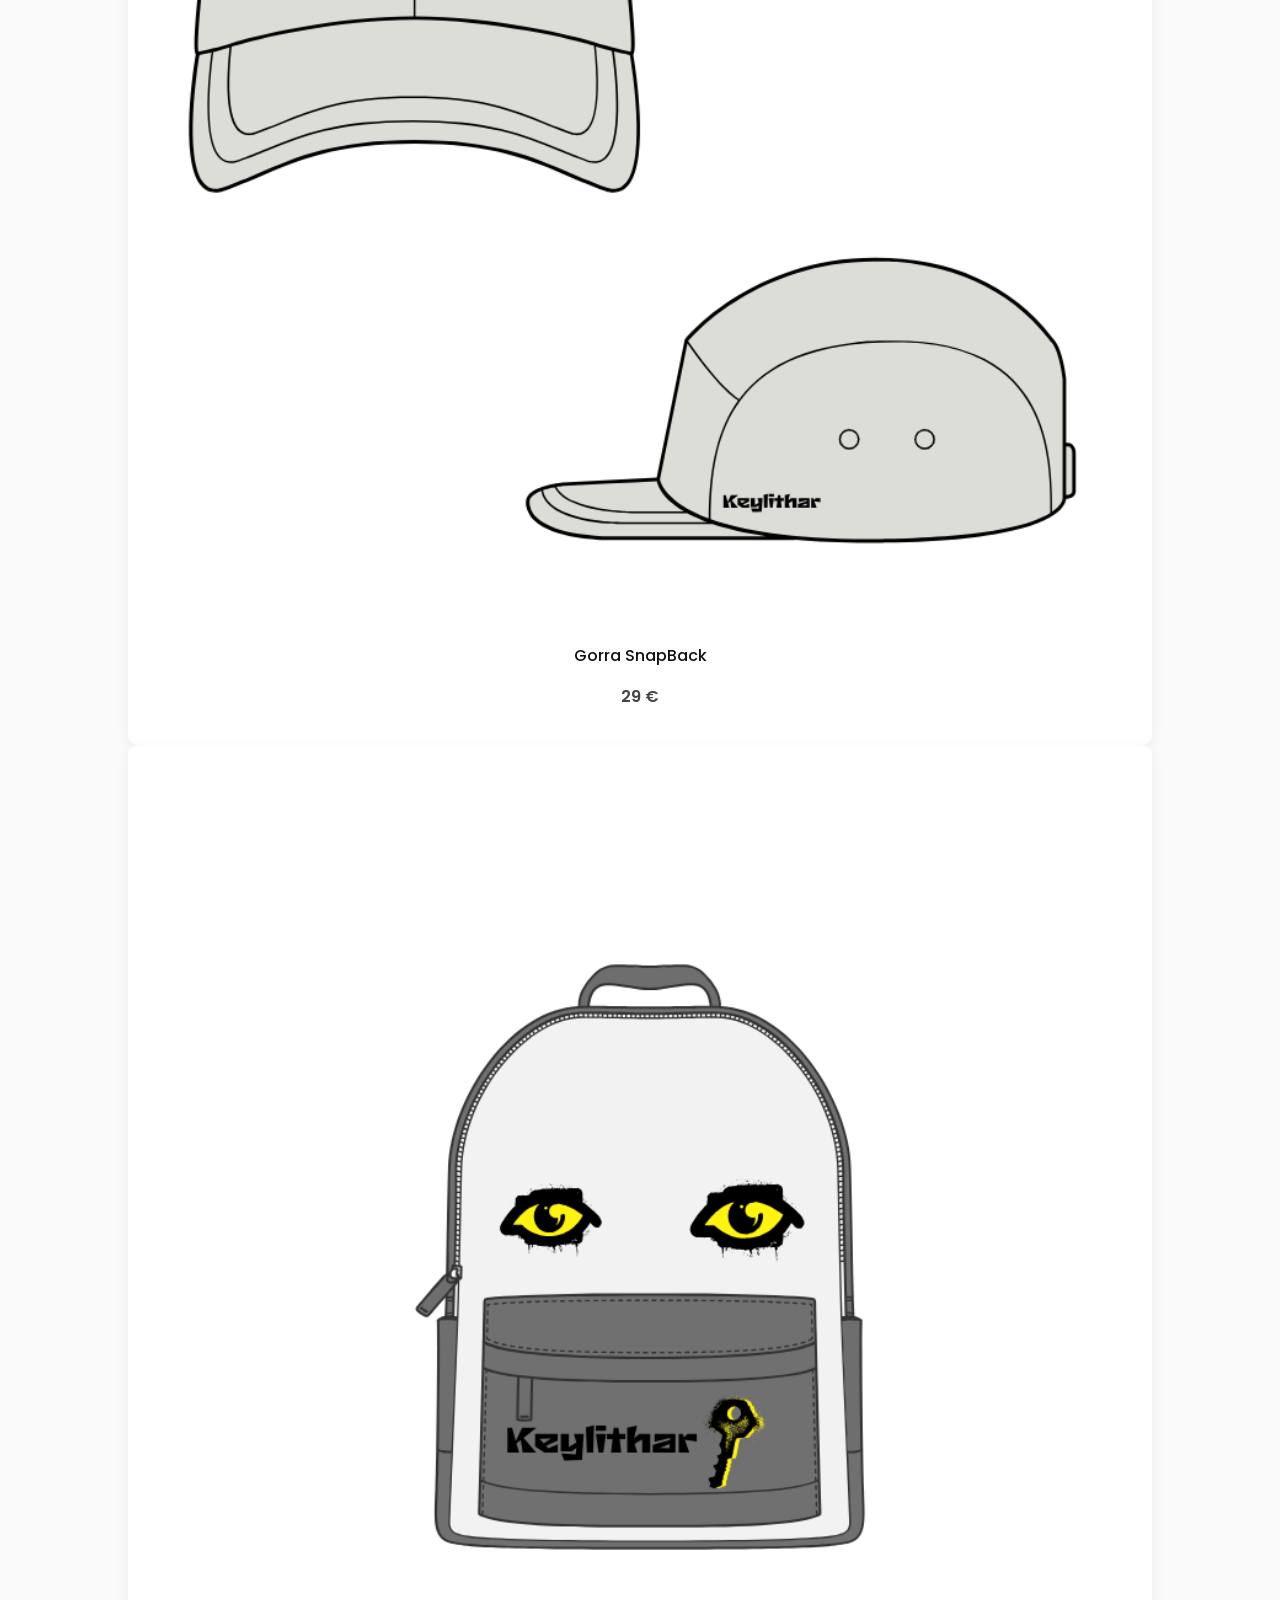
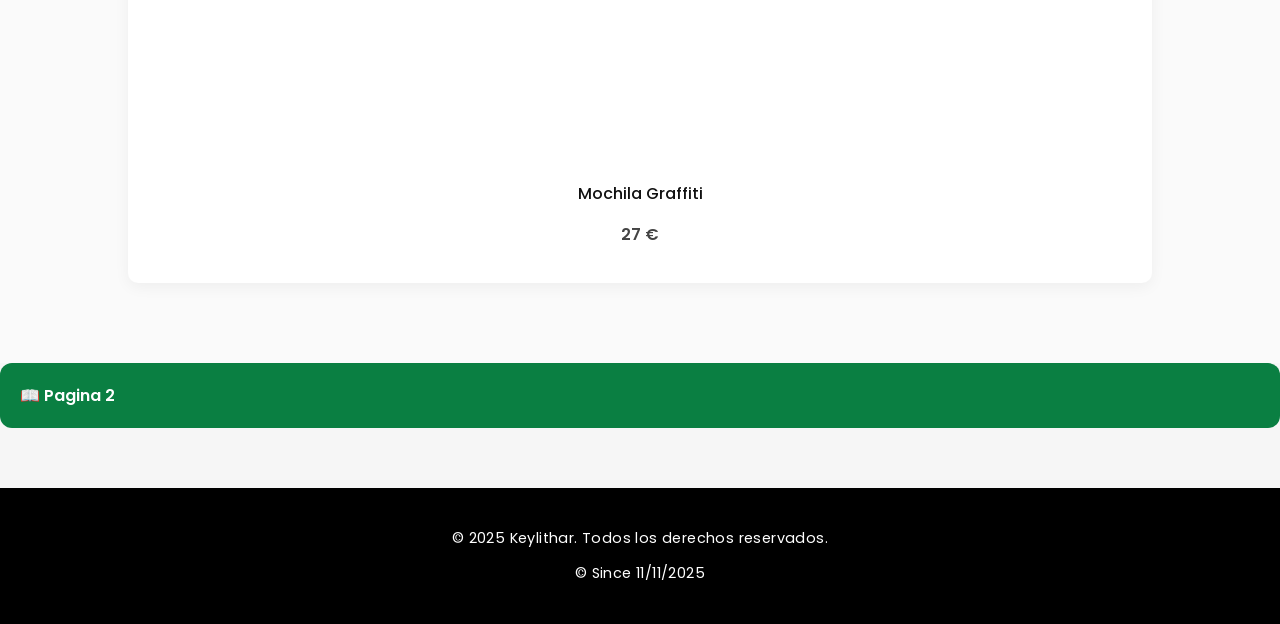
<file: tienda.html>
<!DOCTYPE html> 
<html lang="es"> 
<head> <meta charset="UTF-8">
 <meta name="viewport" content="width=device-width, initial-scale=1.0"> <title>Tienda | Keylithar</title>
  <link rel="stylesheet" href="style.css"> </head>
   <body> <header>
 <h1>KEYLITHAR</h1>
  <nav>  <a href="index.html" style="color: black;">Inicio</a>
       <a href="tienda.html" class="active" style="color: black;">Tienda</a>
      <a href="lookbook.html" style="color: black;">LookBook</a>
      <a href="faq.html" style="color: black;">FAQ</a>
          <a href="guia.html">Guia</a>
    <a href="politica.html" >Política</a>
 </nav> 
</header> 
<section class="collection"> 
    <h2>Colección Destacada</h2>
     <div class="item"> <img src="camiseta1.jpg" alt="Camiseta KeyLithar"> 
            <h4>Camiseta Keylithar</h4>
             <p>29 €</p>
             </div> 
     <div class="item"> <img src="camiseta2.jpg" alt="Camiseta Graffiti"> 
            <h4>Camiseta Graffiti</h4>
             <p>27 €</p>
             </div> 

             <div class="item"> 
                <img src="
                sudadera1.jpg" alt="Sudadera Musica">
                 <h4>Sudadera Musica</h4> <p>30 €</p>
                 </div> 

                 <div class="item">
                     <img src="pantalon1.jpg" alt="Pantalón Street"> <h4>Pantalón Street</h4> <p>28 €</p>
                     </div>
                     <div class="item"> <img src="gorra1.jpg" alt="Gorra Estandard"> 
            <h4>Gorra Estandard</h4>
             <p>26 €</p>
             </div>

             <div class="item"> <img src="Gorra SnapBack.png" alt="Gorra SnapBack"> 
            <h4>Gorra SnapBack</h4>
             <p>29 €</p>
             </div>

             <div class="item"> <img src="mochila1.jpg" alt="Mochila Graffiti"> 
            <h4>Mochila Graffiti</h4>
            <p>27 €</p>

             </div>

             

                     </div>
                     </section> 
     <a href="tienda2.html" class="look-item">📖 Pagina 2</a>
                     <footer> 
                        <p>© 2025 Keylithar. Todos los derechos reservados.</p>
                         <p>© Since 11/11/2025
                         </p>
                     </footer>
                      <script src="main.js"></script> 
                        <script src="blackfriday.js"></script> 
</body> </html>
<!-- <div class="item"> <img src="images/camiseta2.jpg" alt="Camiseta Graffiti"> 
            <h4>Camiseta Graffiti</h4>
             <p>32,26 €</p>
             </div> -->

             <!-- <p><span class="old">29 €</span> → <span class="new">19 €</span> </p>

-->
</file>
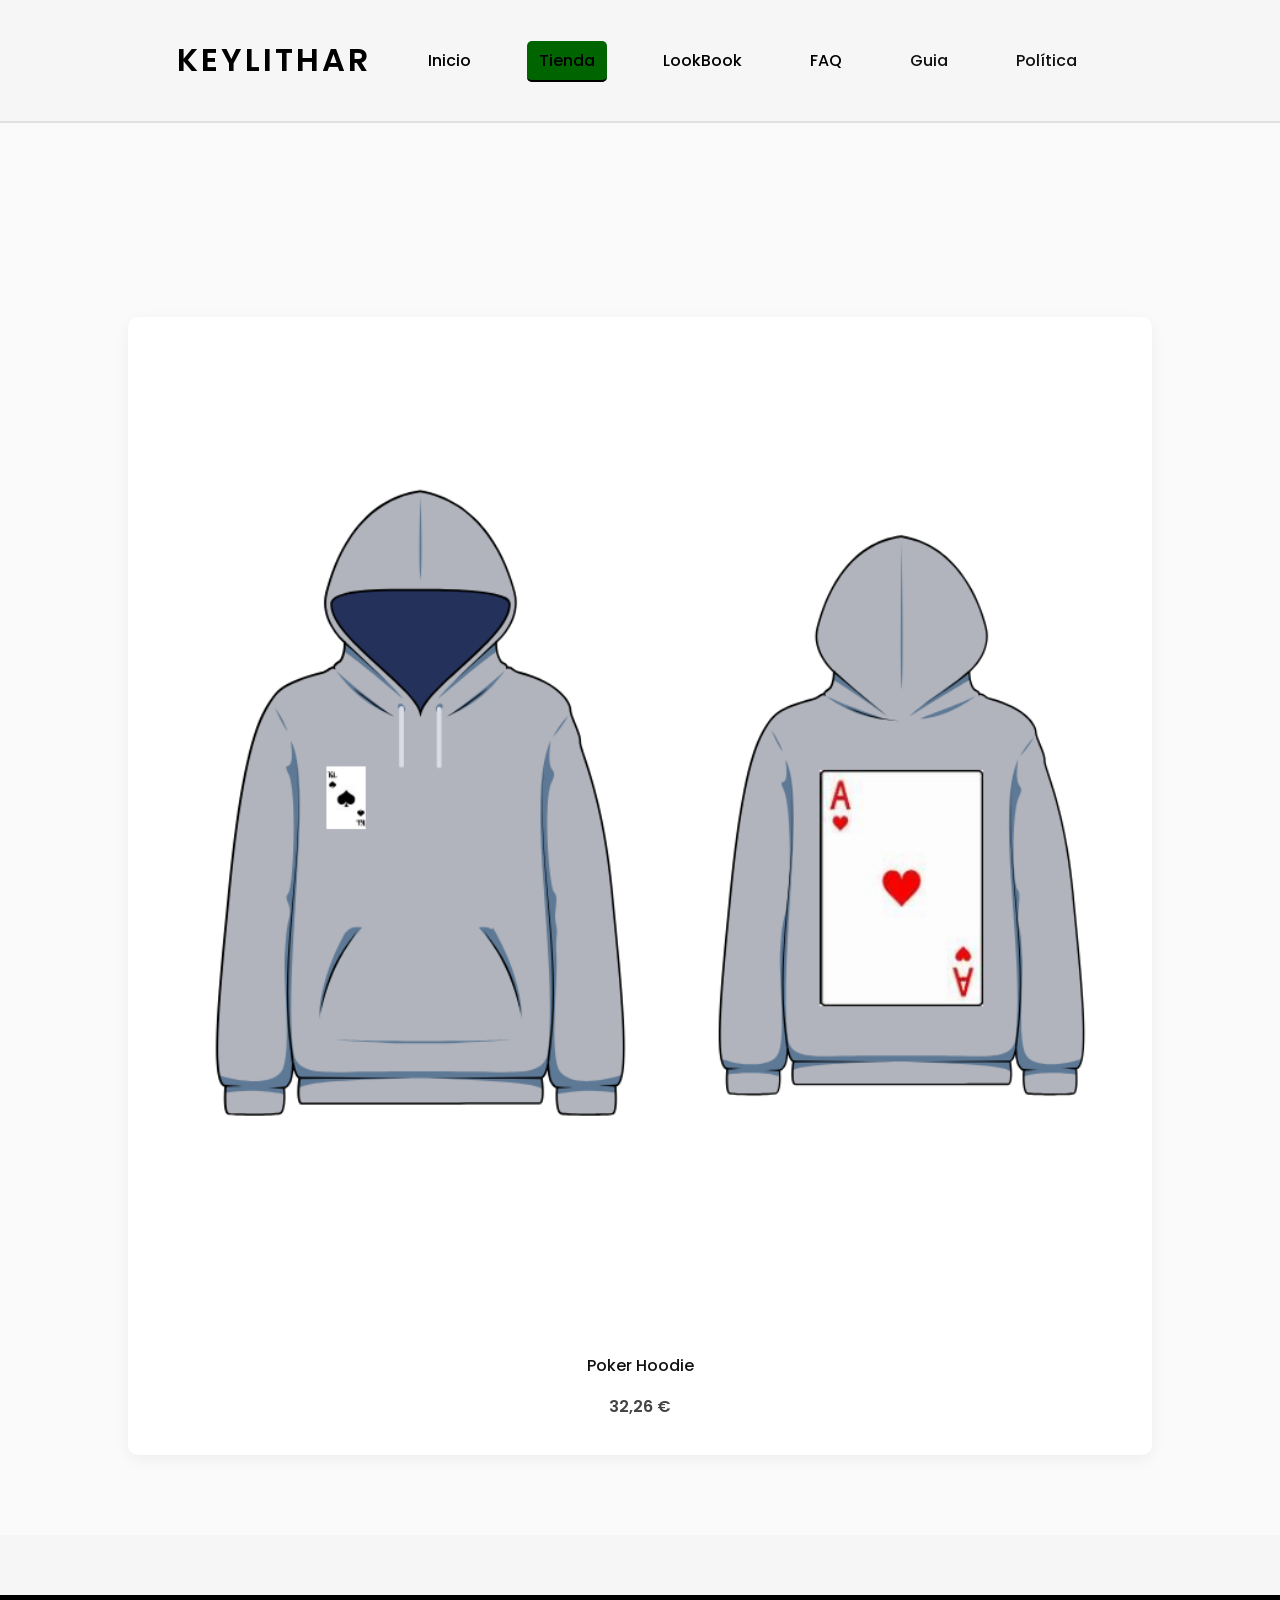
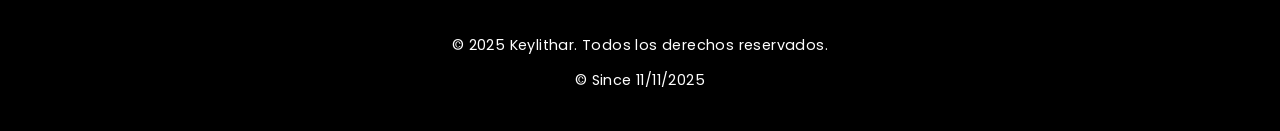
<file: tienda2.html>
<!DOCTYPE html> 
<html lang="es"> 
<head> <meta charset="UTF-8">
 <meta name="viewport" content="width=device-width, initial-scale=1.0"> <title>Tienda | Keylithar</title>
  <link rel="stylesheet" href="style.css"> </head>
   <body> <header>
 <h1>KEYLITHAR</h1>
  <nav>  <a href="index.html" style="color: black;">Inicio</a>
       <a href="tienda.html" class="active" style="color: black;">Tienda</a>
      <a href="lookbook.html" style="color: black;">LookBook</a>
      <a href="faq.html" style="color: black;">FAQ</a>
          <a href="guia.html">Guia</a>
    <a href="politica.html" >Política</a>
 </nav> 
</header> 
<section class="collection"> 
    <h2>Colección Destacada</h2>
     

             <div class="item"> <img src="sudaderapoker.png" alt="Poker Hoodie"> 
            <h4>Poker Hoodie</h4>
             <p>32,26 €</p>
             </div>

                     </div>
                     </section> 
    
                     <footer> 
                        <p>© 2025 Keylithar. Todos los derechos reservados.</p>
                         <p>© Since 11/11/2025
                         </p>
                     </footer>
                      <script src="main.js"></script> 
                       
</body> </html>
<!-- <div class="item"> <img src="images/camiseta2.jpg" alt="Camiseta Graffiti"> 
            <h4>Camiseta Graffiti</h4>
             <p>32,26 €</p>
             </div> -->

             <!-- <p><span class="old">29 €</span> → <span class="new">19 €</span> </p>


-->
</file>
<file: style.css>
@import url('https://fonts.googleapis.com/css2?family=Poppins:wght@300;400;600&display=swap');

body {
  margin: 0;
  font-family: 'Poppins', sans-serif;
  background-color: #ffffff;
  color: #111111;
}

header {
  display: flex;
  justify-content: space-between;
  align-items: center;
  padding: 20px 5%;
  background-color: #fff;
  border-bottom: 1px solid #e5e5e5;
  position: sticky;
  top: 0;
  z-index: 1000;
}

header h1 {
  font-weight: 600;
  letter-spacing: 3px;
  color: #000;
}

nav a {
  margin: 0 15px;
  text-decoration: none;
  color: #000;
  font-weight: 500;
  transition: 0.3s;
}

nav a.active {
  border-bottom: 2px solid #000;
}

nav a:hover {
  color: #777;
}

.hero {
  background: url('hero.jpg') center/cover no-repeat;
  height: 90vh;
  display: flex;
  justify-content: center;
  align-items: center;
  position: relative;
  text-align: center;
  color: #fff;
}

.hero::after {
  content: '';
  position: absolute;
  top: 0;
  left: 0;
  width: 100%;
  height: 100%;
  background: rgba(0, 0, 0, 0.4);
}

.hero-content {
  position: relative;
  z-index: 2;
}

.hero-content h2 {
  font-size: 2.8rem;
  font-weight: 600;
}

.hero-content p {
  font-size: 1.1rem;
  margin: 15px 0 30px;
}

.btn {
  background-color: #000;
  color: #fff;
  padding: 12px 35px;
  border: none;
  border-radius: 5px;
  text-transform: uppercase;
  font-weight: 500;
  cursor: pointer;
  transition: 0.3s;
}

.btn:hover {
  background-color: #333;
}

.collection {
  padding: 80px 10%;
  text-align: center;
  background: #fafafa;
}

.collection h2 {
  font-size: 2rem;
  margin-bottom: 40px;
}

.grid {
  display: grid;
  grid-template-columns: repeat(auto-fit, minmax(250px, 1fr));
  gap: 30px;
}

.item {
  background: #fff;
  border-radius: 10px;
  box-shadow: 0 4px 15px rgba(0, 0, 0, 0.05);
  padding: 20px;
  transition: 0.3s;
}

.item:hover {
  transform: translateY(-5px);
}

.item img {
  width: 100%;
  border-radius: 8px;
  margin-bottom: 15px;
}

.item h4 {
  margin: 10px 0 5px;
  font-weight: 500;
}

.item p {
  color: #444;
  font-weight: 600;
}

.contacto {
  padding: 80px 10%;
  text-align: center;
}

.contacto h2 {
  font-size: 2rem;
  margin-bottom: 10px;
}

.contacto p {
  color: #666;
  margin-bottom: 40px;
}

form {
  max-width: 500px;
  margin: 0 auto;
  display: flex;
  flex-direction: column;
  gap: 15px;
}

input, textarea {
  padding: 12px;
  border: 1px solid #ccc;
  border-radius: 5px;
  font-family: inherit;
  resize: none;
}

button[type="submit"] {
  background-color: #000;
  color: #fff;
  border: none;
  padding: 12px 25px;
  border-radius: 5px;
  cursor: pointer;
  font-weight: 500;
  transition: 0.3s;
}

button[type="submit"]:hover {
  background-color: #333;
}

footer {
  background-color: #000;
  color: #fff;
  text-align: center;
  padding: 40px 10%;
  font-size: 0.9rem;
  letter-spacing: 1px;
}

/* Animaciones scroll */
.item, .collection h2, .contacto form {
  opacity: 0;
  transform: translateY(50px);
  transition: all 0.8s ease;
}

.show {
  opacity: 1;
  transform: translateY(0);
}
.lookbook {
  text-align: center;
  padding: 80px 5%;
}

.lookbook h1 {
  font-size: 2.5rem;
  margin-bottom: 10px;
}

.lookbook p {
  color: #555;
  margin-bottom: 40px;
}

.lookbook-grid {
  display: grid;
  grid-template-columns: repeat(auto-fit, minmax(220px, 1fr));
  gap: 20px;
  max-width: 900px;
  margin: 0 auto;
}

.look-item {
  display: block;
  padding: 20px;
  background: #0a7f42;
  color: white;
  text-decoration: none;
  border-radius: 12px;
  font-weight: 600;
  transition: 0.3s;
}

.look-item:hover {
  background: #066b36;
  transform: scale(1.05);
}
/* Fuente general */
@import url('https://fonts.googleapis.com/css2?family=Poppins:wght@300;400;600&display=swap');

body {
  margin: 0;
  font-family: 'Poppins', sans-serif;
  background-color: #f6f6f6;
  color: #111;
}

/* --- NAVBAR --- */
.navbar {
  display: flex;
  justify-content: space-between;
  align-items: center;
  padding: 18px 5%;
  background-color: #000;
  color: white;
}

.logo a {
  color: #00d977;
  text-decoration: none;
  font-weight: 600;
  font-size: 1.4rem;
  letter-spacing: 0.5px;
}

nav a {
  color: white;
  text-decoration: none;
  margin-left: 25px;
  font-weight: 400;
  transition: color 0.3s ease;
}

nav a:hover {
  color: #00d977;
}

/* --- PRODUCT PAGE --- */
.product-page {
  padding: 80px 10%;
  display: flex;
  justify-content: center;
  align-items: center;
}

.product-container {
  display: flex;
  flex-wrap: wrap;
  align-items: flex-start;
  background-color: white;
  padding: 40px;
  border-radius: 16px;
  box-shadow: 0 0 20px rgba(0, 0, 0, 0.08);
  max-width: 1000px;
  width: 100%;
}

.product-image img {
  width: 380px;
  border-radius: 12px;
  margin-right: 40px;
}

.product-info {
  flex: 1;
}

.product-title {
  font-size: 2rem;
  margin-bottom: 10px;
}

.product-price {
  font-size: 1.3rem;
  color: #00b463;
  margin-bottom: 20px;
  font-weight: 600;
}

.product-description {
  line-height: 1.7;
  color: #444;
}

/* --- FOOTER --- */
footer {
  background-color: #000;
  color: white;
  text-align: center;
  padding: 25px 0;
  margin-top: 60px;
  font-size: 0.9rem;
  letter-spacing: 0.4px;
}

/* --- RESPONSIVE --- */
@media (max-width: 800px) {
  .product-page {
    padding: 40px 5%;
  }

  .product-container {
    flex-direction: column;
    align-items: center;
    text-align: center;
  }

  .product-image img {
    margin: 0 0 20px 0;
    width: 100%;
    max-width: 320px;
  }

  nav a {
    margin-left: 15px;
    font-size: 0.95rem;
  }
}
#faq {
  max-width: 800px;
  margin: 50px auto;
  padding: 0 20px;
  font-family: 'Poppins', sans-serif;
}

#faq h2 {
  text-align: center;
  margin-bottom: 30px;
  color: #111;
}

.faq-item {
  margin-bottom: 10px;
}

.faq-question {
  width: 100%;
  text-align: left;
  padding: 15px;
  font-size: 18px;
  background-color: #f0f0f0;
  border: none;
  outline: none;
  cursor: pointer;
}

.faq-question:hover {
  background-color: #e0e0e0;
}

.faq-answer {
  max-height: 0;
  overflow: hidden;
  transition: max-height 0.3s ease;
  padding-left: 15px;
  color: #555;
}
/* ===== HEADER ===== */
header {
  display: flex;
  justify-content: center;
  gap: 20px;
  padding: 15px;
  background-color: #f5f5f5;
  border-bottom: 2px solid #e0e0e0;
}

header a {
  text-decoration: none;
  color: #111;
  font-weight: 500;
  padding: 8px 12px;
  transition: background 0.3s, color 0.3s;
}

header a:hover {
  background-color: #d0f0c0; /* verde suave */
  color: #006400; /* verde oscuro */
  border-radius: 5px;
}

header a.active {
  background-color: #006400;
  color: #fff;
  border-radius: 5px;
}

/* ===== MAIN ===== */
main {
  max-width: 900px;
  margin: 40px auto;
  padding: 0 20px;
}

/* ===== TITULOS ===== */
main h2 {
  text-align: center;
  margin-bottom: 30px;
  color: #006400;
}

main h3 {
  margin-top: 20px;
  margin-bottom: 10px;
  color: #004d00;
}

/* ===== GUÍA DE TALLAS ===== */
#guia-tallas table {
  width: 100%;
  border-collapse: collapse;
  margin-top: 20px;
}

#guia-tallas th,
#guia-tallas td {
  border: 1px solid #ccc;
  padding: 10px;
  text-align: center;
}

#guia-tallas th {
  background-color: #d0f0c0; /* verde suave */
  color: #006400;
}

/* ===== POLÍTICA DE PRIVACIDAD ===== */
#politica p {
  margin-bottom: 15px;
  color: #333;
}

#politica a {
  color: #006400;
  text-decoration: underline;
}

#politica a:hover {
  color: #004d00;
}

/* ===== RESPONSIVE ===== */
@media (max-width: 600px) {
  header {
    flex-direction: column;
    gap: 10px;
  }

  #guia-tallas table, #guia-tallas th, #guia-tallas td {
    font-size: 14px;
    padding: 8px;
  }
}
.old {
    color: red;
    text-decoration: line-through;
}

.new {
    font-weight: bold;
    color: black;
}
.old {
    text-decoration: line-through;
    color: red;
    margin-right: 5px;
}

.new {
    color: green;
    font-weight: bold;
}
</file>
